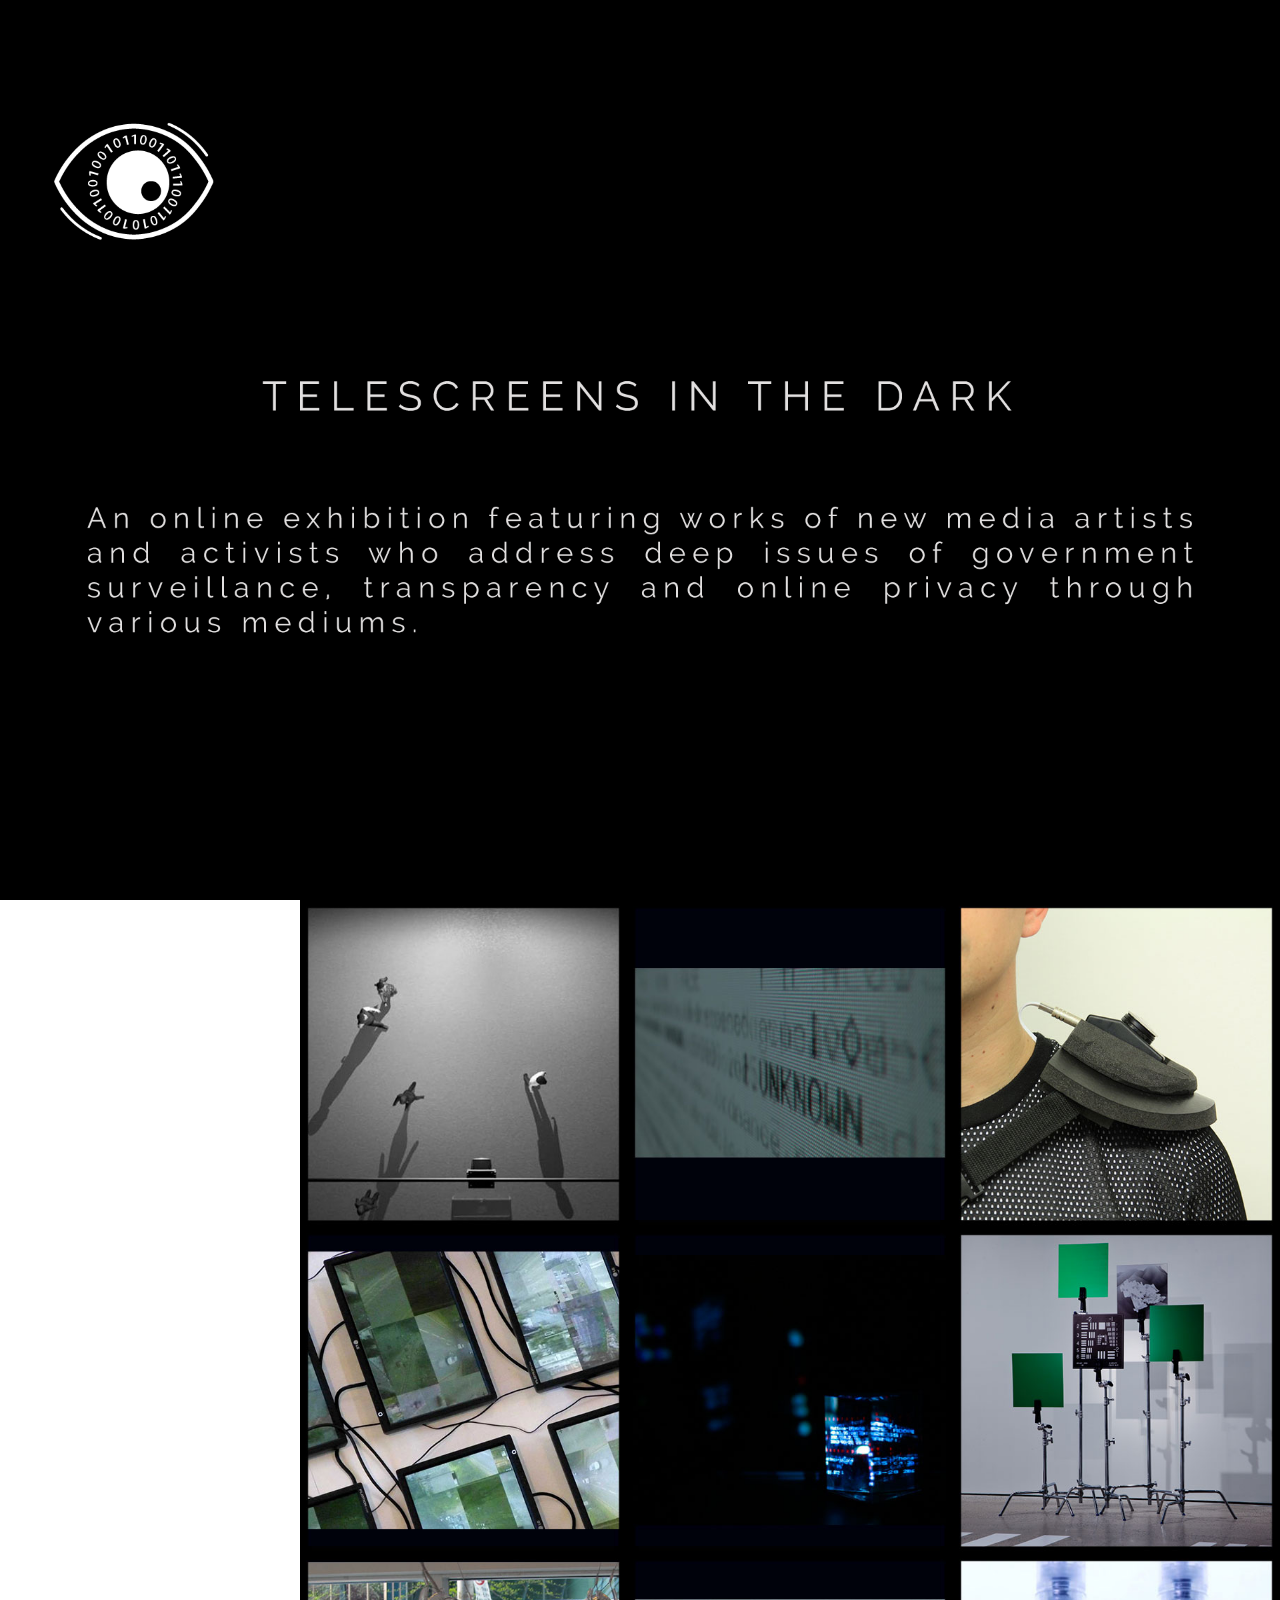
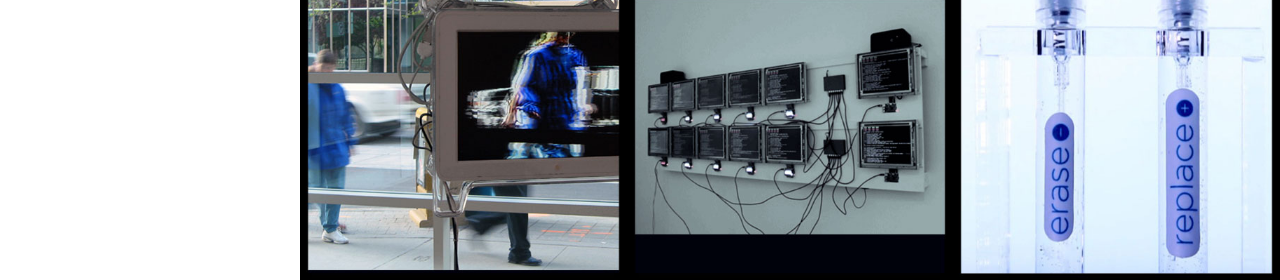
<file: index.html>
<!DOCTYPE html>
<html lang="en">
<head>
	<title>Telescreens in the dark</title>
	<meta charset="utf-8">
	
	<meta name="viewport" content="width=device-width, initial-scale=1.0, minimum-scale=1.0" />
	<link rel="stylesheet" type="text/css" href="css/reset.css">
	<link rel="stylesheet" type="text/css" href="css/main.css">
    <script type="text/javascript" src="js/jquery.js"></script>
    <script type="text/javascript" src="js/main.js"></script>
</head>
<body>

<section id="top-banner">
<img src="img/cover.png" id="banner-img">

</section>

	<header>
		<div class="logo">
			<a href="index.html"><img src="img/logo.png" title="Telescreens in the dark" alt="Telescreens in the dark"/></a>
		</div><!-- end logo -->

		<div id="menu_icon"></div>
		<nav id="main-nav">
			<ul>
				<li><a href="index.html" class ="selected" >All Works</a></li>
				<li><a href="curatorialtext.html">Curatorial Text</a></li>
				<li><a href="threatbox.html">Marie Sester</a></li>
				<li><a href="endlesswar.html">YoHa and Matthew Fuller</a></li>
				<li><a href="spaulder.html">James Bridle</a></li>
				<li><a href="stanza.html">Stanza</a></li>
				<li><a href="prism.html">Julian Oliver and Danja Vasiliev</a></li>
				<li><a href="nottobeseen.html">Hito Steyerl</a></li>
				<li><a href="sortingdaemons.html">David Rokeby</a></li>
				<li><a href="seattle.html">Dries Depoorter</a></li>
				<li><a href="invisible.html">Heather Dewey-Hagborg</a></li> 
			</ul>
		</nav><!-- end navigation menu -->

		</div>
	</header><!-- end header -->

	<section class="main clearfix">
		<div class="work">
			<a href="threatbox.html">
				<img src="img/work1.jpg" class="media" alt=""/>
				<div class="caption">
					<div class="work_title">
						<h1>Threatbox.us</h1>
					</div>
				</div>
			</a>
		</div>

		<div class="work">
			<a href="endlesswar.html">
				<img src="img/work2.jpg" class="media" alt=""/>
				<div class="caption">
					<div class="work_title">
						<h1>Endless War</h1>
					</div>
				</div>
			</a>
		</div>

		<div class="work">
			<a href="spaulder.html">
				<img src="img/work3.jpg" class="media" alt=""/>
				<div class="caption">
					<div class="work_title">
						<h1>Surveillance Spaulder</h1>
					</div>
				</div>
			</a>
		</div>

		<div class="work">
			<a href="stanza.html">
				<img src="img/work4.jpg" class="media" alt=""/>
				<div class="caption">
					<div class="work_title">
						<h1>The Agency At The End Of Civilisation</h1>
					</div>
				</div>
			</a>
		</div>

		<div class="work">
			<a href="prism.html">
				<img src="img/work5.jpg" class="media" alt=""/>
				<div class="caption">
					<div class="work_title">
						<h1>PRISM: The Beacon Frame</h1>
					</div>
				</div>
			</a>
		</div>

		<div class="work">
			<a href="nottobeseen.html">
				<img src="img/work6.jpg" class="media" alt=""/>
				<div class="caption">
					<div class="work_title">
						<h1>How Not to be Seen</h1>
					</div>
				</div>
			</a>
		</div>

		<div class="work">
			<a href="sortingdaemons.html">
				<img src="img/work7.jpg" class="media" alt=""/>
				<div class="caption">
					<div class="work_title">
						<h1>Sorting Daemons</h1>
					</div>
				</div>
			</a>
		</div>

		<div class="work">
			<a href="seattle.html">
				<img src="img/work8.jpg" class="media" alt=""/>
				<div class="caption">
					<div class="work_title">
						<h1>Seattle Crime Cams</h1>
					</div>
				</div>
			</a>
		</div>

		<div class="work">
			<a href="invisible.html">
				<img src="img/work9.jpg" class="media" alt=""/>
				<div class="caption">
					<div class="work_title">
						<h1>Invisible</h1>
					</div>
				</div>
			</a>
		</div>

		
	</section><!-- end work tiles -->
	
	
</body>
</html>
</file>
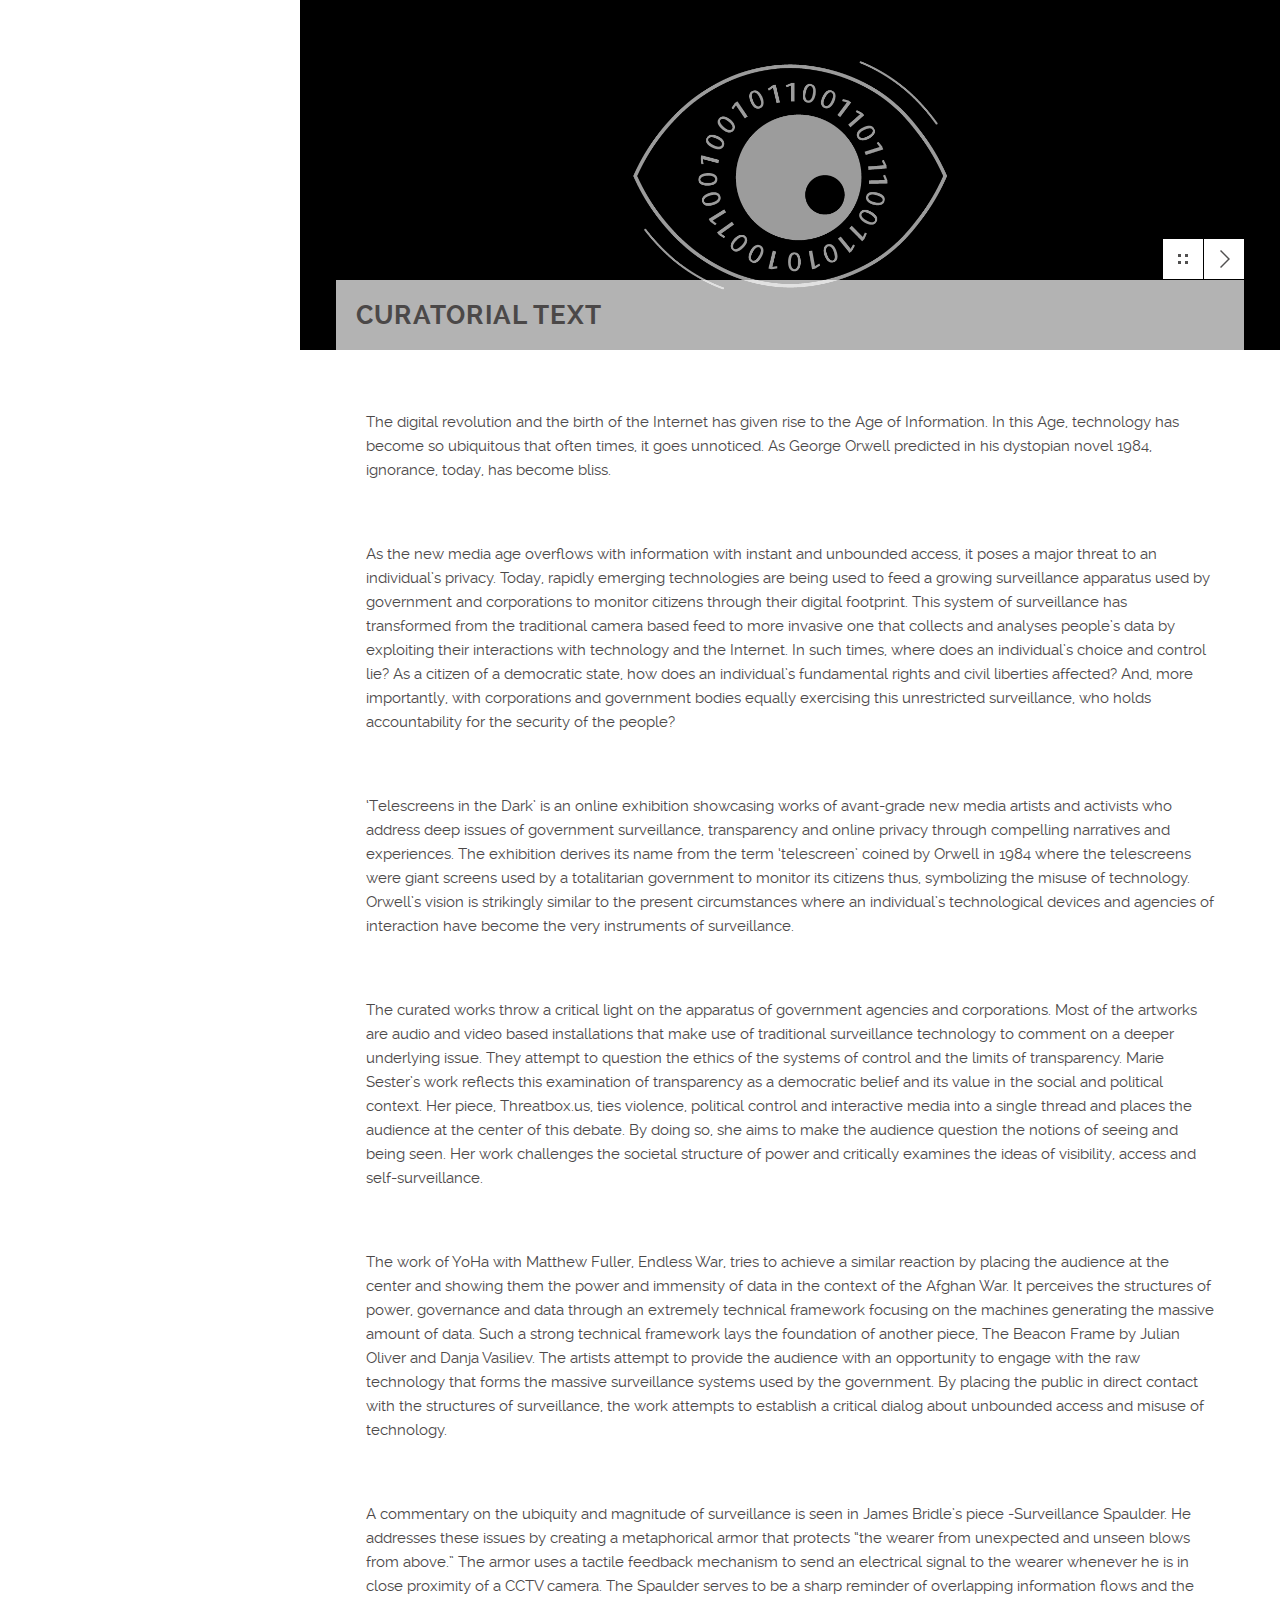
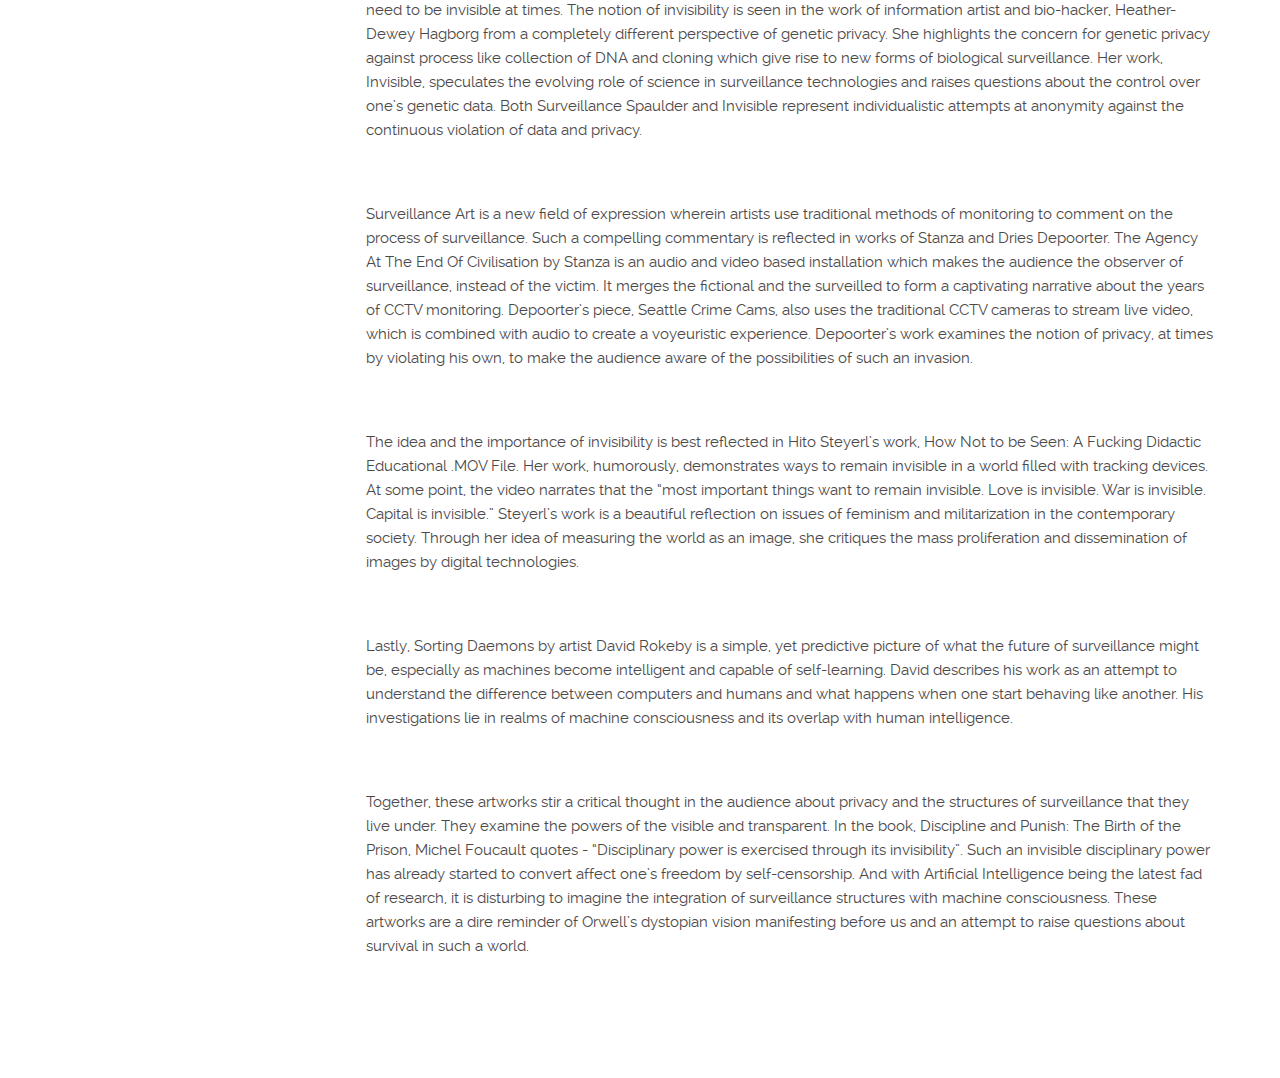
<file: curatorialtext.html>
<!DOCTYPE html>
<html lang="en">
<head>
	<title>Telescreens in the dark</title>
	<meta charset="utf-8">
	
	<meta name="viewport" content="width=device-width, initial-scale=1.0, minimum-scale=1.0" />
	<link rel="stylesheet" type="text/css" href="css/reset.css">
	<link rel="stylesheet" type="text/css" href="css/main.css">
    <script type="text/javascript" src="js/jquery.js"></script>
    <script type="text/javascript" src="js/main.js"></script>
</head>
<body>

	<div class="contentpage">
	<header>
		<div class="logo">
			<a href="index.html"><img src="img/logo.png" title="Telescreens in the dark" alt="Telescreens in the dark"/></a>
		</div><!-- end logo -->

		<div id="menu_icon"></div>
		<nav>
			<ul>
				<li><a href="index.html">All Works</a></li>
				<li><a href="curatorialtext.html" class="selected">Curatorial Text</a></li>
				<li><a href="threatbox.html">Marie Sester</a></li>
				<li><a href="endlesswar.html">YoHa and Matthew Fuller</a></li>
				<li><a href="spaulder.html">James Bridle</a></li>
				<li><a href="stanza.html">Stanza</a></li>
				<li><a href="prism.html">Julian Oliver and Danja Vasiliev</a></li>
				<li><a href="nottobeseen.html">Hito Steyerl</a></li>
				<li><a href="sortingdaemons.html">David Rokeby</a></li>
				<li><a href="seattle.html">Dries Depoorter</a></li>
				<li><a href="invisible.html">Heather Dewey-Hagborg</a></li>
			</ul>
		</nav><!-- end navigation menu -->

		</div>
	</header><!-- end header -->

	<section class="main clearfix">

		<section class="top">	
			<div class="wrapper content_header clearfix">
				<div class="work_nav">
							
					<ul class="btn clearfix">
						
						<li><a href="index.html" class="grid" data-title="Collection"></a></li>
						<li><a href="threatbox.html" class="next" data-title="Threatbox.us"></a></li>
					</ul>							
					
				</div><!-- end work_nav -->
				<h1 class="title">CURATORIAL TEXT</h1>
			</div>		
		</section><!-- end top -->
		<section class="wrapper">
			<div class="content">
				<p>The digital revolution and the birth of the Internet has given rise to the Age of Information. In this Age, technology has become so ubiquitous that often times, it goes unnoticed. As George Orwell predicted in his dystopian novel 1984, ignorance, today, has become bliss.</p>

				<p>As the new media age overflows with information with instant and unbounded access, it poses a major threat to an individual’s privacy. Today, rapidly emerging technologies are being used to feed a growing surveillance apparatus used by government and corporations to monitor citizens through their digital footprint. This system of surveillance has transformed from the traditional camera based feed to more invasive one that collects and analyses people’s data by exploiting their interactions with technology and the Internet. In such times, where does an individual’s choice and control lie? As a citizen of a democratic state, how does an individual’s fundamental rights and civil liberties affected? And, more importantly, with corporations and government bodies equally exercising this unrestricted surveillance, who holds accountability for the security of the people?</p>

				<p>‘Telescreens in the Dark’ is an online exhibition showcasing works of avant-grade new media artists and activists who address deep issues of government surveillance, transparency and online privacy through compelling narratives and experiences. The exhibition derives its name from the term ‘telescreen’ coined by Orwell in 1984 where the telescreens were giant screens used by a totalitarian government to monitor its citizens thus, symbolizing the misuse of technology. Orwell’s vision is strikingly similar to the present circumstances where an individual’s technological devices and agencies of interaction have become the very instruments of surveillance.</p>

				<p>The curated works throw a critical light on the apparatus of government agencies and corporations. Most of the artworks are audio and video based installations that make use of traditional surveillance technology to comment on a deeper underlying issue. They attempt to question the ethics of the systems of control and the limits of transparency. Marie Sester’s work reflects this examination of transparency as a democratic belief and its value in the social and political context. Her piece, Threatbox.us, ties violence, political control and interactive media into a single thread and places the audience at the center of this debate. By doing so, she aims to make the audience question the notions of seeing and being seen. Her work challenges the societal structure of power and critically examines the ideas of visibility, access and self-surveillance.</p>

				<p>The work of YoHa with Matthew Fuller, Endless War, tries to achieve a similar reaction by placing the audience at the center and showing them the power and immensity of data in the context of the Afghan War. It perceives the structures of power, governance and data through an extremely technical framework focusing on the machines generating the massive amount of data. Such a strong technical framework lays the foundation of another piece, The Beacon Frame by Julian Oliver and Danja Vasiliev. The artists attempt to provide the audience with an opportunity to engage with the raw technology that forms the massive surveillance systems used by the government. By placing the public in direct contact with the structures of surveillance, the work attempts to establish a critical dialog about unbounded access and misuse of technology.</p>

				<p>A commentary on the ubiquity and magnitude of surveillance is seen in James Bridle’s piece -Surveillance Spaulder. He addresses these issues by creating a metaphorical armor that protects “the wearer from unexpected and unseen blows from above.” The armor uses a tactile feedback mechanism to send an electrical signal to the wearer whenever he is in close proximity of a CCTV camera. The Spaulder serves to be a sharp reminder of overlapping information flows and the need to be invisible at times. The notion of invisibility is seen in the work of information artist and bio-hacker, Heather-Dewey Hagborg from a completely different perspective of genetic privacy. She highlights the concern for genetic privacy against process like collection of DNA and cloning which give rise to new forms of biological surveillance. Her work, Invisible, speculates the evolving role of science in surveillance technologies and raises questions about the control over one’s genetic data. Both Surveillance Spaulder and Invisible represent individualistic attempts at anonymity against the continuous violation of data and privacy.</p>

				<p>Surveillance Art is a new field of expression wherein artists use traditional methods of monitoring to comment on the process of surveillance. Such a compelling commentary is  reflected in works of Stanza and Dries Depoorter. The Agency At The End Of Civilisation by Stanza is an audio and video based installation which makes the audience the observer of surveillance, instead of the victim. It merges the fictional and the surveilled to form a captivating narrative about the years of CCTV monitoring. Depoorter’s piece, Seattle Crime Cams, also uses the traditional CCTV cameras to stream live video, which is combined with audio to create a voyeuristic experience. Depoorter’s work examines the notion of privacy, at times by violating his own, to make the audience aware of the possibilities of such an invasion.</p>

				<p>The idea and the importance of invisibility is best reflected in Hito Steyerl’s work, How Not to be Seen: A Fucking Didactic Educational .MOV File. Her work, humorously, demonstrates ways to remain invisible in a world filled with tracking devices. At some point, the video narrates that the “most important things want to remain invisible. Love is invisible. War is invisible. Capital is invisible.” Steyerl’s work is a beautiful reflection on issues of feminism and militarization in the contemporary society. Through her idea of measuring the world as an image, she critiques the mass proliferation and dissemination of images by digital technologies.</p>

				<p>Lastly, Sorting Daemons by artist David Rokeby is a simple, yet predictive picture of what the future of surveillance might be, especially as machines become intelligent and capable of self-learning. David describes his work as an attempt to understand the difference between computers and humans and what happens when one start behaving like another. His investigations lie in realms of machine consciousness and its overlap with human intelligence.</p>

				<p>Together, these artworks stir a critical thought in the audience about privacy and the structures of surveillance that they live under. They examine the powers of the visible and transparent. In the book, Discipline and Punish: The Birth of the Prison, Michel Foucault quotes - “Disciplinary power is exercised through its invisibility”. Such an invisible disciplinary power has already started to convert affect one’s freedom by self-censorship. And with Artificial Intelligence being the latest fad of research, it is disturbing to imagine the integration of surveillance structures with machine consciousness. These artworks are a dire reminder of Orwell’s dystopian vision manifesting before us and an attempt to raise questions about survival in such a world.</p>
			</div><!-- end content -->
		</section>
	</section><!-- end main -->
	
</body>
</html>
</file>
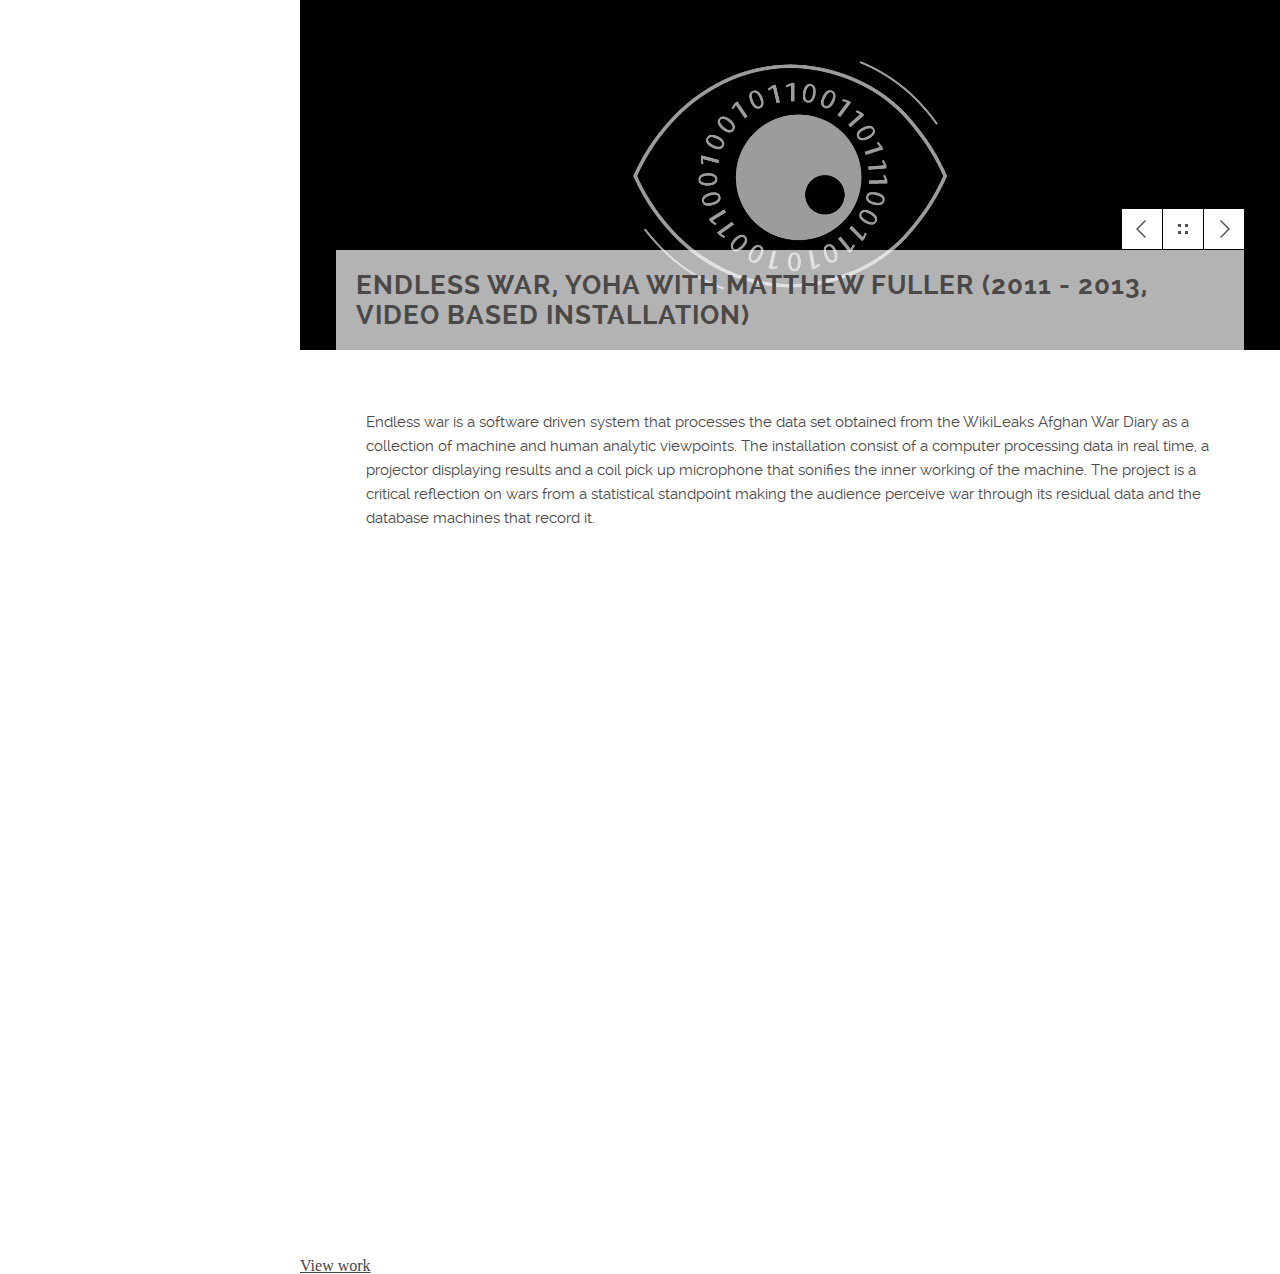
<file: endlesswar.html>
<!DOCTYPE html>
<html lang="en">
<head>
	<title>Telescreens in the dark</title>
	<meta charset="utf-8">
	
	<meta name="viewport" content="width=device-width, initial-scale=1.0, minimum-scale=1.0" />
	<link rel="stylesheet" type="text/css" href="css/reset.css">
	<link rel="stylesheet" type="text/css" href="css/main.css">
    <script type="text/javascript" src="js/jquery.js"></script>
    <script type="text/javascript" src="js/main.js"></script>
</head>
<body>

	<div class="contentpage">
	<header>
		<div class="logo">
			<a href="index.html"><img src="img/logo.png" title="Telescreens in the dark" alt="Telescreens in the dark"/></a>
		</div><!-- end logo -->

		<div id="menu_icon"></div>
		<nav>
			<ul>
				<li><a href="index.html">All Works</a></li>
				<li><a href="curatorialtext.html">Curatorial Text</a></li>
				<li><a href="threatbox.html">Marie Sester</a></li>
				<li><a href="endlesswar.html" class="selected">YoHa and Matthew Fuller</a></li>
				<li><a href="spaulder.html">James Bridle</a></li>
				<li><a href="stanza.html">Stanza</a></li>
				<li><a href="prism.html">Julian Oliver and Danja Vasiliev</a></li>
				<li><a href="nottobeseen.html">Hito Steyerl</a></li>
				<li><a href="sortingdaemons.html">David Rokeby</a></li>
				<li><a href="seattle.html">Dries Depoorter</a></li>
				<li><a href="invisible.html">Heather Dewey-Hagborg</a></li>
			</ul>
		</nav><!-- end navigation menu -->

		</div>
	</header><!-- end header -->

	<section class="main clearfix">

		<section class="top">	
			<div class="wrapper content_header clearfix">
				<div class="work_nav">
							
					<ul class="btn clearfix">
						<li><a href="threatbox.html" class="previous" data-title="Threatbox.us"></a></li>
						<li><a href="index.html" class="grid" data-title="Collection"></a></li>
						<li><a href="spaulder.html" class="next" data-title="Surveillance <br> Spaulder"></a></li>
					</ul>							
					
				</div><!-- end work_nav -->
				<h1 class="title">ENDLESS WAR, YOHA WITH MATTHEW FULLER (2011 - 2013, video based installation)</h1>
			</div>		
		</section><!-- end top -->

		<section class="wrapper">
			<div class="content">
				<p>Endless war is a software driven system that processes the data set obtained from the WikiLeaks Afghan War Diary as a collection of machine and human analytic viewpoints. The installation consist of a computer processing data in real time, a projector displaying results and a coil pick up microphone that sonifies the inner working of the machine. The project is a critical reflection on wars from a statistical standpoint making the audience perceive war through its residual data and the database machines that record it.</p>
			</div><!-- end content -->
		</section>
		
		<div class="videoWrapper">
			<iframe src="https://player.vimeo.com/video/61424524" width="640" height="360" frameborder="0" webkitallowfullscreen mozallowfullscreen allowfullscreen></iframe>
		</div>

		<br>
		<br>
		<a href="http://yoha.co.uk/node/761">View work</a>

	</section><!-- end main -->
	
</body>
</html>
</file>
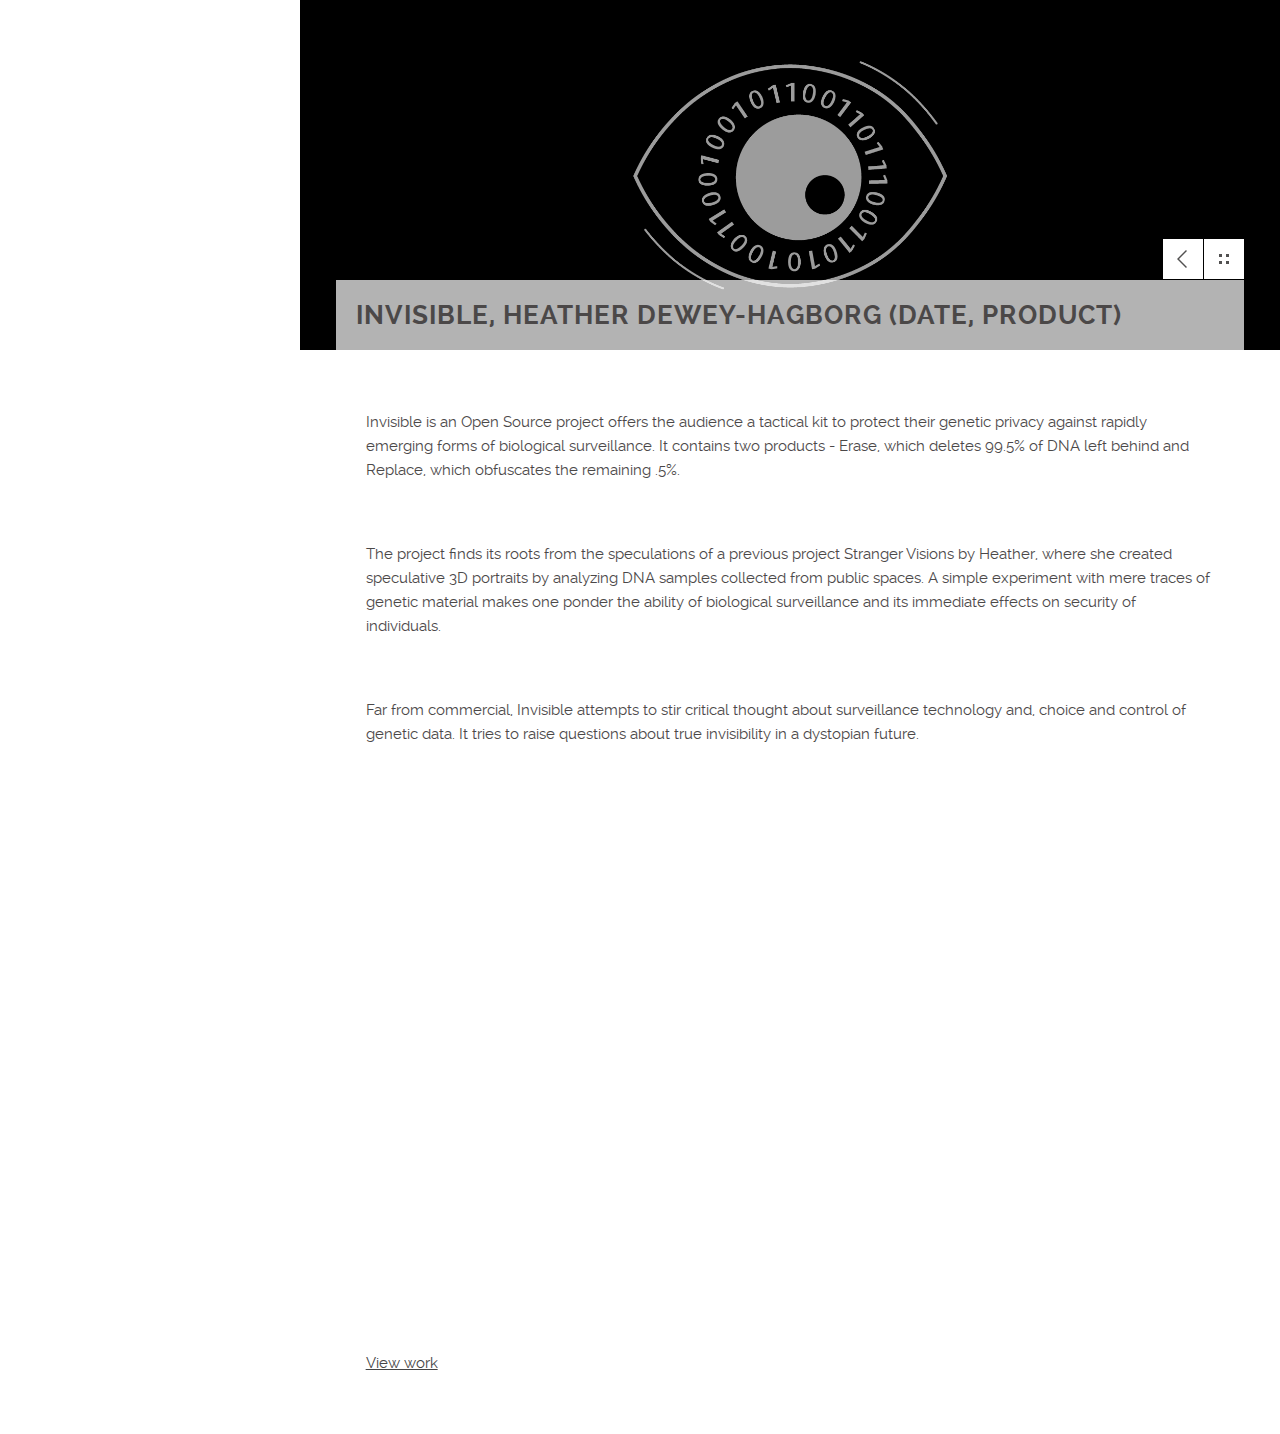
<file: invisible.html>
<!DOCTYPE html>
<html lang="en">
<head>
	<title>Telescreens in the dark</title>
	<meta charset="utf-8">
	
	<meta name="viewport" content="width=device-width, initial-scale=1.0, minimum-scale=1.0" />
	<link rel="stylesheet" type="text/css" href="css/reset.css">
	<link rel="stylesheet" type="text/css" href="css/main.css">
    <script type="text/javascript" src="js/jquery.js"></script>
    <script type="text/javascript" src="js/main.js"></script>
</head>
<body>

	<div class="contentpage">
	<header>
		<div class="logo">
			<a href="index.html"><img src="img/logo.png" title="Telescreens in the dark" alt="Telescreens in the dark"/></a>
		</div><!-- end logo -->

		<div id="menu_icon"></div>
		<nav>
			<ul>
				<li><a href="index.html">All Works</a></li>
				<li><a href="curatorialtext.html">Curatorial Text</a></li>
				<li><a href="threatbox.html">Marie Sester</a></li>
				<li><a href="endlesswar.html" >YoHa and Matthew Fuller</a></li>
				<li><a href="spaulder.html">James Bridle</a></li>
				<li><a href="stanza.html">Stanza</a></li>
				<li><a href="prism.html">Julian Oliver and Danja Vasiliev</a></li>
				<li><a href="nottobeseen.html">Hito Steyerl</a></li>
				<li><a href="sortingdaemons.html">David Rokeby</a></li>
				<li><a href="seattle.html">Dries Depoorter</a></li>
				<li><a href="invisible.html" class="selected">Heather Dewey-Hagborg</a></li>
			</ul>
		</nav><!-- end navigation menu -->

		</div>
	</header><!-- end header -->

	<section class="main clearfix">

		<section class="top">	
			<div class="wrapper content_header clearfix">
				<div class="work_nav">
							
					<ul class="btn clearfix">
						<li><a href="seattle.html" class="previous" data-title="Seattle Crime Cams"></a></li>
						<li><a href="index.html" class="grid" data-title="Collection"></a></li>
						
					</ul>							
					
				</div><!-- end work_nav -->
				<h1 class="title">INVISIBLE, HEATHER DEWEY-HAGBORG (date, product)</h1>
			</div>		
		</section><!-- end top -->

		<section class="wrapper">
			<div class="content">

				<p>Invisible is an Open Source project offers the audience a tactical kit to protect their genetic privacy against rapidly emerging forms of biological surveillance. It contains two products - Erase, which deletes 99.5% of DNA left behind and Replace, which obfuscates the remaining .5%.</p>


				<p>The project finds its roots from the speculations of a previous project Stranger Visions by Heather, where she created speculative 3D portraits by analyzing DNA samples collected from public spaces. A simple experiment with mere traces of genetic material makes one ponder the ability of biological surveillance and its immediate effects on security of individuals.</p>

				<p>Far from commercial, Invisible attempts to stir critical thought about surveillance technology and, choice and control of genetic data. It tries to raise questions about true invisibility in a dystopian future.</p>

				<div class ="videoWrapper">
					<iframe  src="https://player.vimeo.com/video/93541961" width="640" height="360" frameborder="0" webkitallowfullscreen mozallowfullscreen allowfullscreen></iframe>
				</div>

				<br>
				<br>
				<a href="http://biogenfutur.es/">View work</a>
				
			</div><!-- end content -->
		</section>
	</section><!-- end main -->
	
</body>
</html>
</file>
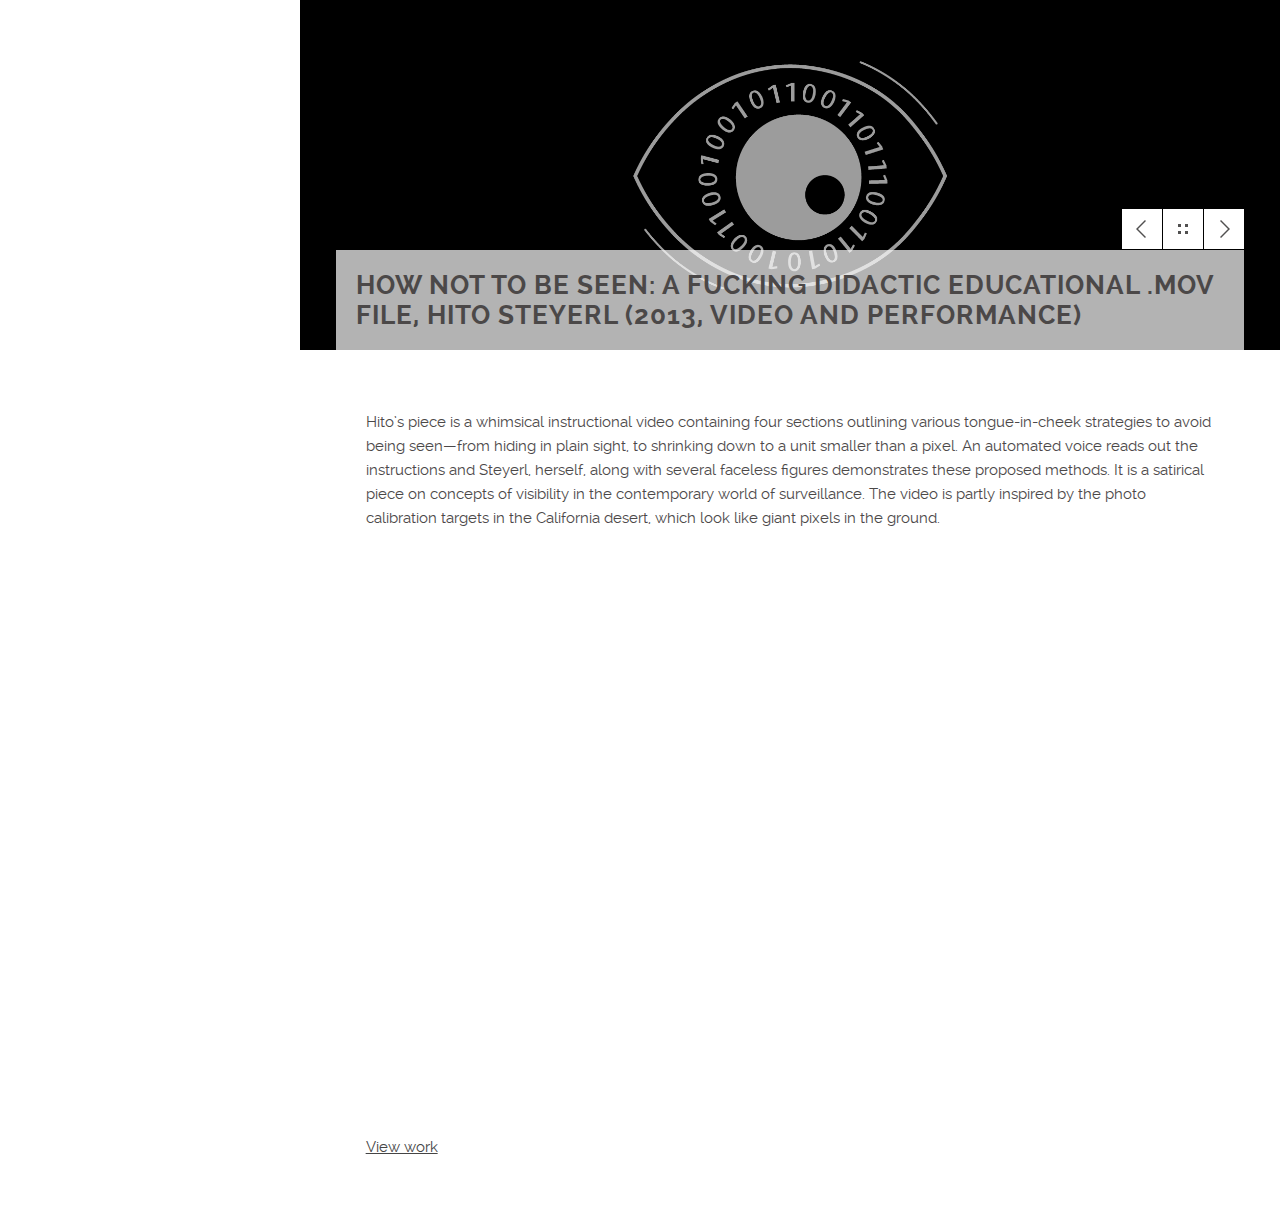
<file: nottobeseen.html>
<!DOCTYPE html>
<html lang="en">
<head>
	<title>Telescreens in the dark</title>
	<meta charset="utf-8">
	
	<meta name="viewport" content="width=device-width, initial-scale=1.0, minimum-scale=1.0" />
	<link rel="stylesheet" type="text/css" href="css/reset.css">
	<link rel="stylesheet" type="text/css" href="css/main.css">
    <script type="text/javascript" src="js/jquery.js"></script>
    <script type="text/javascript" src="js/main.js"></script>
</head>
<body>

	<div class="contentpage">
	<header>
		<div class="logo">
			<a href="index.html"><img src="img/logo.png" title="Telescreens in the dark" alt="Telescreens in the dark"/></a>
		</div><!-- end logo -->

		<div id="menu_icon"></div>
		<nav>
			<ul>
				<li><a href="index.html">All Works</a></li>
				<li><a href="curatorialtext.html">Curatorial Text</a></li>
				<li><a href="threatbox.html">Marie Sester</a></li>
				<li><a href="endlesswar.html" >YoHa and Matthew Fuller</a></li>
				<li><a href="spaulder.html">James Bridle</a></li>
				<li><a href="stanza.html">Stanza</a></li>
				<li><a href="prism.html">Julian Oliver and Danja Vasiliev</a></li>
				<li><a href="nottobeseen.html" class="selected">Hito Steyerl</a></li>
				<li><a href="sortingdaemons.html">David Rokeby</a></li>
				<li><a href="seattle.html">Dries Depoorter</a></li>
				<li><a href="invisible.html">Heather Dewey-Hagborg</a></li>
			</ul>
		</nav><!-- end navigation menu -->

		</div>
	</header><!-- end header -->

	<section class="main clearfix">

		<section class="top">	
			<div class="wrapper content_header clearfix">
				<div class="work_nav">
							
					<ul class="btn clearfix">
						<li><a href="prism.html" class="previous" data-title="PRISM: The Beacon Frame"></a></li>
						<li><a href="index.html" class="grid" data-title="Collection"></a></li>
						<li><a href="sortingdaemons.html" class="next" data-title="Sorting <br> Daemon"></a></li>
					</ul>							
					
				</div><!-- end work_nav -->
				<h1 class="title">HOW NOT TO BE SEEN: A FUCKING DIDACTIC EDUCATIONAL .MOV FILE, HITO STEYERL (2013, video and performance)</h1>
			</div>		
		</section><!-- end top -->

		<section class="wrapper">
			<div class="content">

				<p>Hito’s piece is a whimsical instructional video containing four sections outlining various tongue-in-cheek strategies to avoid being seen—from hiding in plain sight, to shrinking down to a unit smaller than a pixel. An automated voice reads out the instructions and Steyerl, herself, along with several faceless figures demonstrates these proposed methods. It is a satirical piece on concepts of visibility in the contemporary world of surveillance. The video is partly inspired by the photo calibration targets in the California desert, which look like giant pixels in the ground.</p>

				<div class ="videoWrapper">
					<iframe src="https://player.vimeo.com/video/125475136" width="640" height="360" frameborder="0" webkitallowfullscreen mozallowfullscreen allowfullscreen></iframe>
				</div>

				<br>
				<br>
				<a href="http://www.contemporaryartdaily.com/2014/08/hito-steyerl-at-andrew-kreps/">View work</a>
				
			</div><!-- end content -->
		</section>
	</section><!-- end main -->
	
</body>
</html>
</file>
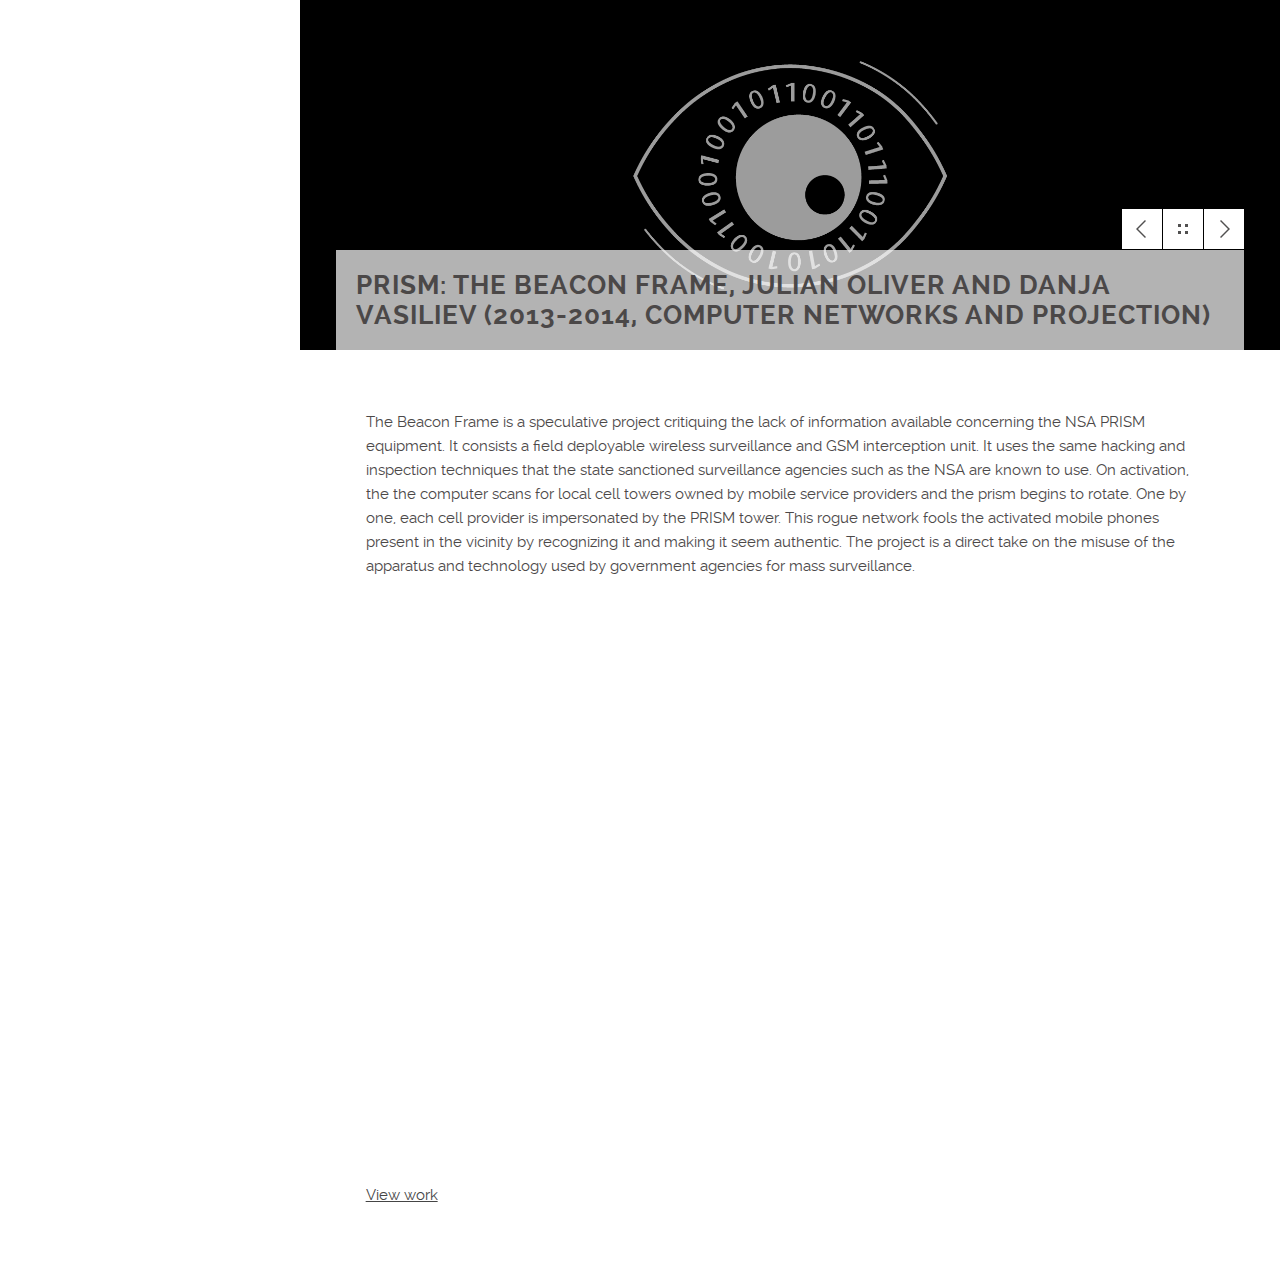
<file: prism.html>
<!DOCTYPE html>
<html lang="en">
<head>
	<title>Telescreens in the dark</title>
	<meta charset="utf-8">
	
	<meta name="viewport" content="width=device-width, initial-scale=1.0, minimum-scale=1.0" />
	<link rel="stylesheet" type="text/css" href="css/reset.css">
	<link rel="stylesheet" type="text/css" href="css/main.css">
    <script type="text/javascript" src="js/jquery.js"></script>
    <script type="text/javascript" src="js/main.js"></script>
</head>
<body>

	<div class="contentpage">
	<header>
		<div class="logo">
			<a href="index.html"><img src="img/logo.png" title="Telescreens in the dark" alt="Telescreens in the dark"/></a>
		</div><!-- end logo -->

		<div id="menu_icon"></div>
		<nav>
			<ul>
				<li><a href="index.html">All Works</a></li>
				<li><a href="curatorialtext.html">Curatorial Text</a></li>
				<li><a href="threatbox.html">Marie Sester</a></li>
				<li><a href="endlesswar.html" >YoHa and Matthew Fuller</a></li>
				<li><a href="spaulder.html">James Bridle</a></li>
				<li><a href="stanza.html">Stanza</a></li>
				<li><a href="prism.html" class="selected">Julian Oliver and Danja Vasiliev</a></li>
				<li><a href="nottobeseen.html">Hito Steyerl</a></li>
				<li><a href="sortingdaemons.html">David Rokeby</a></li>
				<li><a href="seattle.html">Dries Depoorter</a></li>
				<li><a href="invisible.html">Heather Dewey-Hagborg</a></li>
			</ul>
		</nav><!-- end navigation menu -->

		</div>
	</header><!-- end header -->

	<section class="main clearfix">

		<section class="top">	
			<div class="wrapper content_header clearfix">
				<div class="work_nav">
							
					<ul class="btn clearfix">
						<li><a href="stanza.html" class="previous" data-title="The Agency At The End Of Civilisation"></a></li>
						<li><a href="index.html" class="grid" data-title="Collection"></a></li>
						<li><a href="nottobeseen.html" class="next" data-title="How Not To <br> Be Seen"></a></li>
					</ul>							
					
				</div><!-- end work_nav -->
				<h1 class="title">PRISM: THE BEACON FRAME, JULIAN OLIVER AND DANJA VASILIEV (2013-2014, computer networks and projection)</h1>
			</div>		
		</section><!-- end top -->
		<section class="wrapper">
			<div class="content">

				<p>The Beacon Frame is a speculative project critiquing the lack of information available concerning the NSA PRISM equipment. It consists a field deployable wireless surveillance and GSM interception unit. It uses the same hacking and inspection techniques that the state sanctioned surveillance agencies such as the NSA are known to use. On activation, the the computer scans for local cell towers owned by mobile service providers and the prism begins to rotate. One by one, each cell provider is impersonated by the PRISM tower. This rogue network fools the activated mobile phones present in the vicinity by recognizing it and making it seem authentic. The project is a direct take on the misuse of the apparatus and technology used by government agencies for mass surveillance.</p>

				<div class = "videoWrapper">
					<iframe src="https://player.vimeo.com/video/79578734" width="640" height="360" frameborder="0" webkitallowfullscreen mozallowfullscreen allowfullscreen></iframe>
				</div>

				<br>
				<br>
				<a href="https://julianoliver.com/output/the-beacon-frame">View work</a>
				
			</div><!-- end content -->
		</section>
	</section><!-- end main -->
	
</body>
</html>
</file>
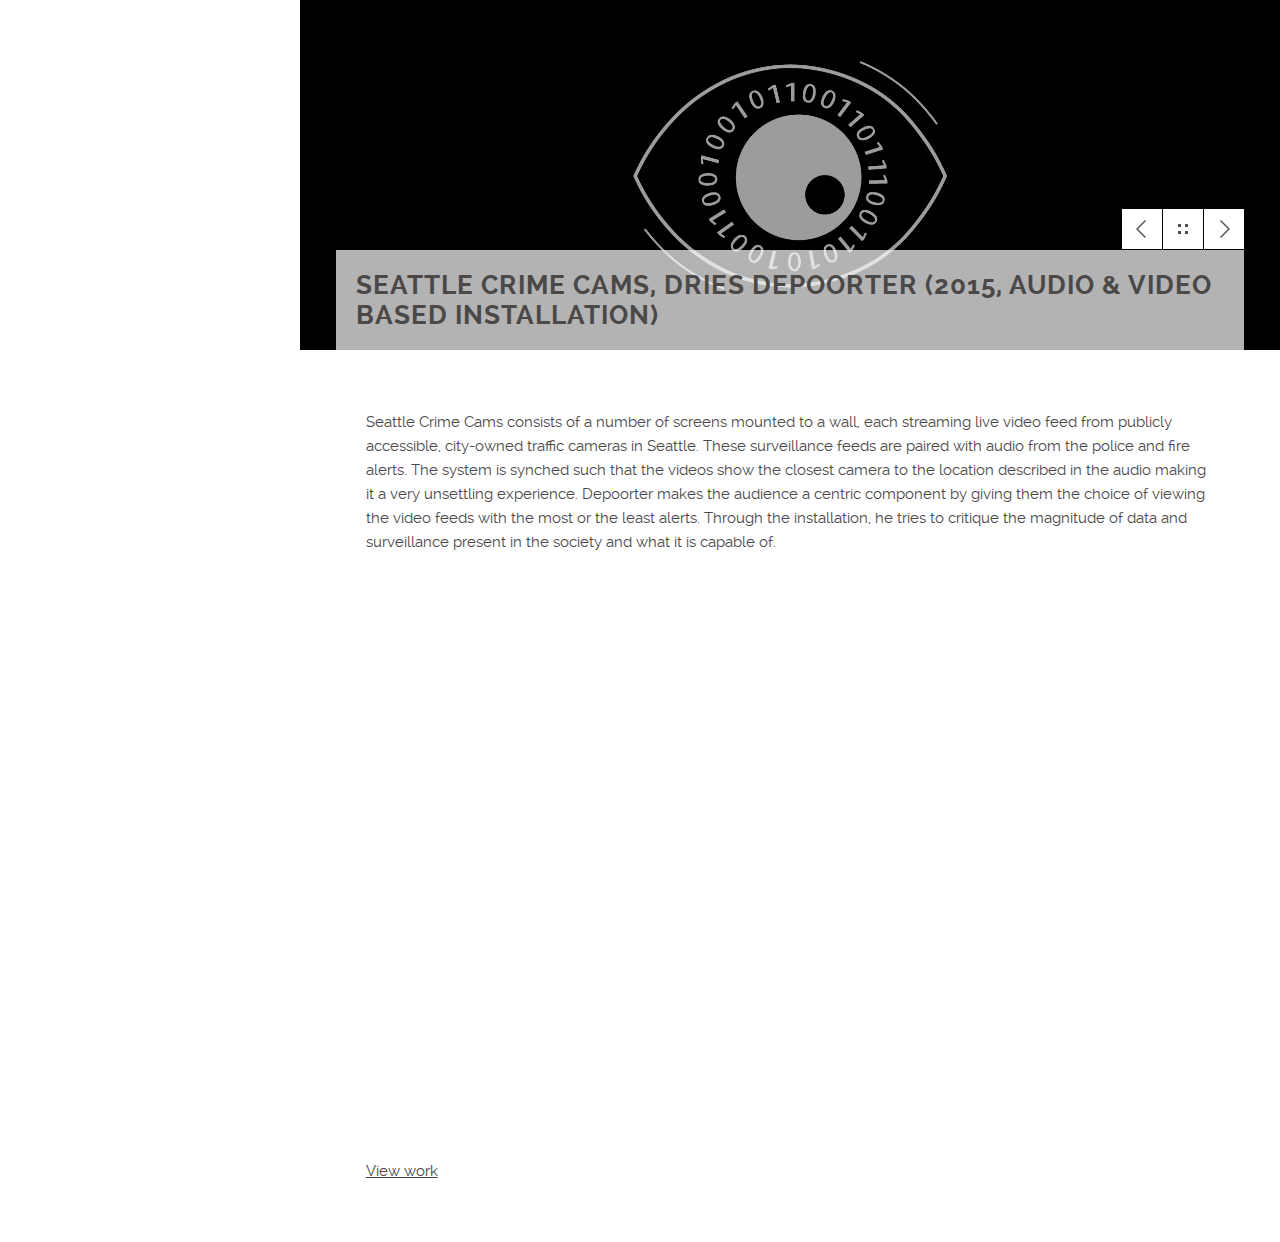
<file: seattle.html>
<!DOCTYPE html>
<html lang="en">
<head>
	<title>Telescreens in the dark</title>
	<meta charset="utf-8">
	
	<meta name="viewport" content="width=device-width, initial-scale=1.0, minimum-scale=1.0" />
	<link rel="stylesheet" type="text/css" href="css/reset.css">
	<link rel="stylesheet" type="text/css" href="css/main.css">
    <script type="text/javascript" src="js/jquery.js"></script>
    <script type="text/javascript" src="js/main.js"></script>
</head>
<body>

	<div class="contentpage">
	<header>
		<div class="logo">
			<a href="index.html"><img src="img/logo.png" title="Telescreens in the dark" alt="Telescreens in the dark"/></a>
		</div><!-- end logo -->

		<div id="menu_icon"></div>
		<nav>
			<ul>
				<li><a href="index.html">All Works</a></li>
				<li><a href="curatorialtext.html">Curatorial Text</a></li>
				<li><a href="threatbox.html">Marie Sester</a></li>
				<li><a href="endlesswar.html" >YoHa and Matthew Fuller</a></li>
				<li><a href="spaulder.html">James Bridle</a></li>
				<li><a href="stanza.html">Stanza</a></li>
				<li><a href="prism.html">Julian Oliver and Danja Vasiliev</a></li>
				<li><a href="nottobeseen.html">Hito Steyerl</a></li>
				<li><a href="sortingdaemons.html">David Rokeby</a></li>
				<li><a href="seattle.html" class="selected">Dries Depoorter</a></li>
				<li><a href="invisible.html">Heather Dewey-Hagborg</a></li>
			</ul>
		</nav><!-- end navigation menu -->

		</div>
	</header><!-- end header -->

	<section class="main clearfix">

		<section class="top">	
			<div class="wrapper content_header clearfix">
				<div class="work_nav">
							
					<ul class="btn clearfix">
						<li><a href="sortingdaemons.html" class="previous" data-title="Sorting Daemon"></a></li>
						<li><a href="index.html" class="grid" data-title="Collection"></a></li>
						<li><a href="invisible.html" class="next" data-title="Invisible"></a></li>
					</ul>							
					
				</div><!-- end work_nav -->
				<h1 class="title">SEATTLE CRIME CAMS, DRIES DEPOORTER (2015, audio & video based installation)</h1>
			</div>		
		</section><!-- end top -->

		<section class="wrapper">
			<div class="content">

				<p>Seattle Crime Cams consists of a number of screens mounted to a wall, each streaming live video feed from publicly accessible, city-owned traffic cameras in Seattle. These surveillance feeds are paired with audio from the police and fire alerts. The system is synched such that the videos show the closest camera to the location described in the audio making it a very unsettling experience. Depoorter makes the audience a centric component by giving them the choice of viewing the video feeds with the most or the least alerts. Through the installation, he tries to critique the magnitude of data and surveillance present in the society and what it is capable of. </p>

				<div class = "videoWrapper">
					<iframe src="https://player.vimeo.com/video/158497068" width="640" height="360" frameborder="0" webkitallowfullscreen mozallowfullscreen allowfullscreen></iframe>
				</div>

				<br>
				<br>
				<a href="http://driesdepoorter.be/seattlecrimecams/">View work</a>
				
			</div><!-- end content -->
		</section>
	</section><!-- end main -->
	
</body>
</html>
</file>
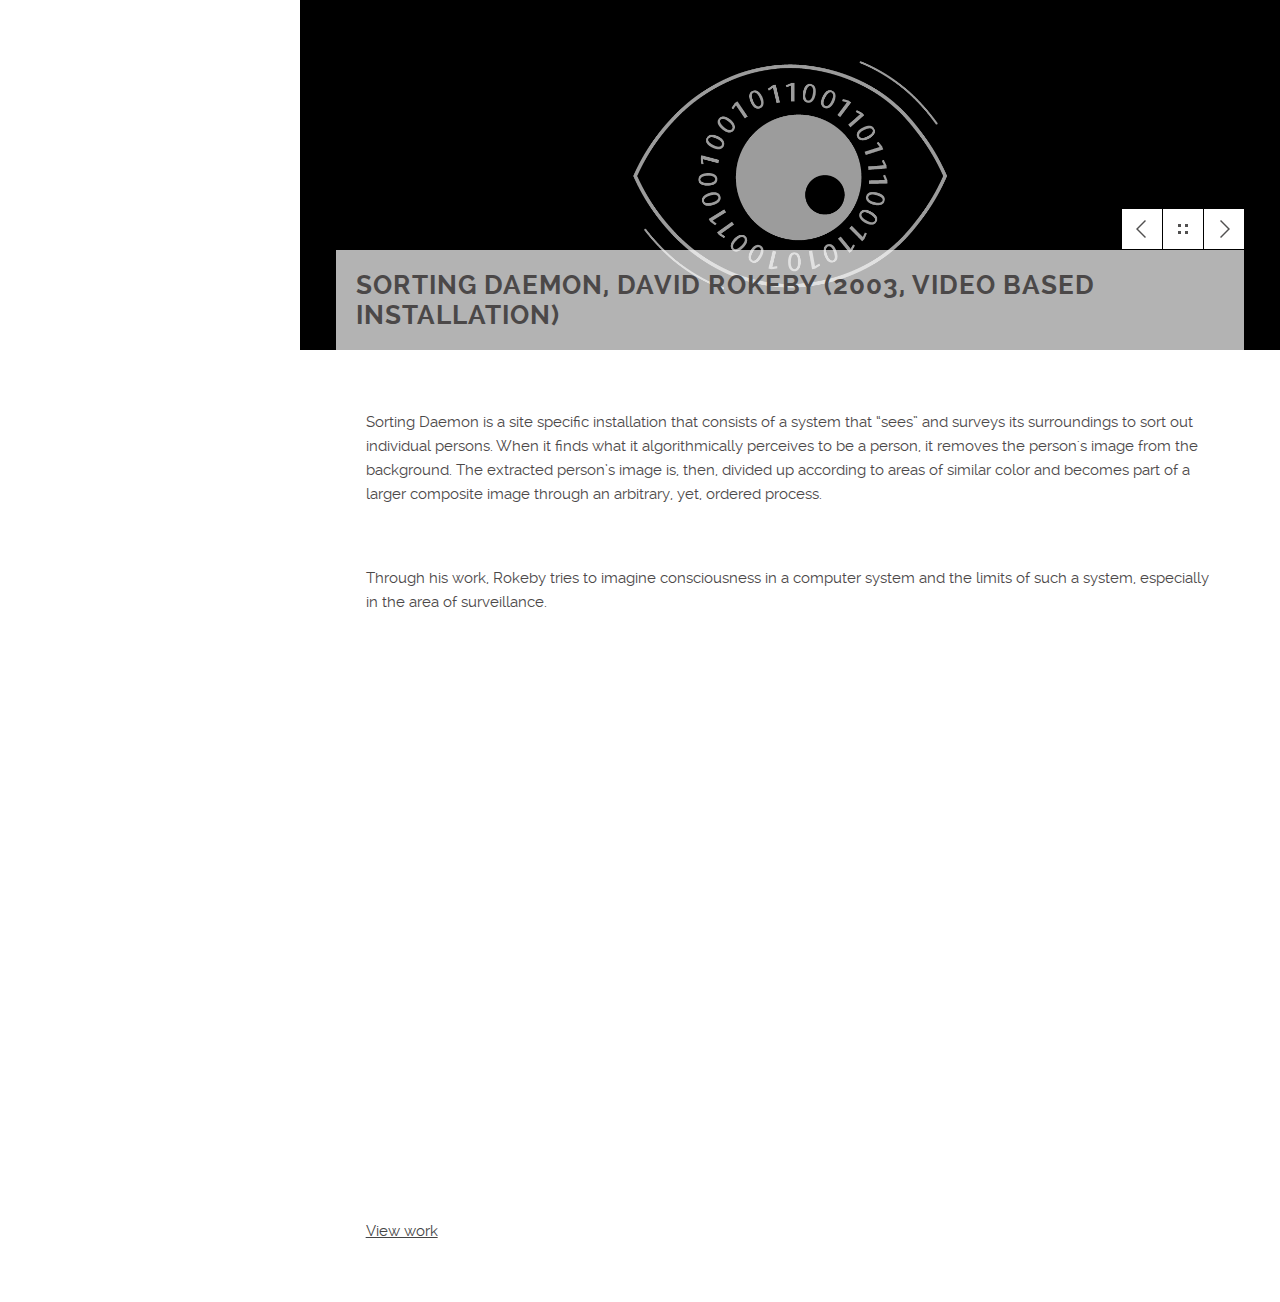
<file: sortingdaemons.html>
<!DOCTYPE html>
<html lang="en">
<head>
	<title>Telescreens in the dark</title>
	<meta charset="utf-8">
	
	<meta name="viewport" content="width=device-width, initial-scale=1.0, minimum-scale=1.0" />
	<link rel="stylesheet" type="text/css" href="css/reset.css">
	<link rel="stylesheet" type="text/css" href="css/main.css">
    <script type="text/javascript" src="js/jquery.js"></script>
    <script type="text/javascript" src="js/main.js"></script>
</head>
<body>

	<div class="contentpage">
	<header>
		<div class="logo">
			<a href="index.html"><img src="img/logo.png" title="Telescreens in the dark" alt="Telescreens in the dark"/></a>
		</div><!-- end logo -->

		<div id="menu_icon"></div>
		<nav>
			<ul>
				<li><a href="index.html">All Works</a></li>
				<li><a href="curatorialtext.html">Curatorial Text</a></li>
				<li><a href="threatbox.html">Marie Sester</a></li>
				<li><a href="endlesswar.html" >YoHa and Matthew Fuller</a></li>
				<li><a href="spaulder.html">James Bridle</a></li>
				<li><a href="stanza.html">Stanza</a></li>
				<li><a href="prism.html">Julian Oliver and Danja Vasiliev</a></li>
				<li><a href="nottobeseen.html">Hito Steyerl</a></li>
				<li><a href="sortingdaemons.html" class="selected">David Rokeby</a></li>
				<li><a href="seattle.html">Dries Depoorter</a></li>
				<li><a href="invisible.html">Heather Dewey-Hagborg</a></li>
			</ul>
		</nav><!-- end navigation menu -->

		</div>
	</header><!-- end header -->

	<section class="main clearfix">

		<section class="top">	
			<div class="wrapper content_header clearfix">
				<div class="work_nav">
							
					<ul class="btn clearfix">
						<li><a href="nottobeseen.html" class="previous" data-title="How Not To Be Seen"></a></li>
						<li><a href="index.html" class="grid" data-title="Collection"></a></li>
						<li><a href="seattle.html" class="next" data-title="Seattle Crime <br> Cams"></a></li>
					</ul>							
					
				</div><!-- end work_nav -->
				<h1 class="title">SORTING DAEMON, DAVID ROKEBY (2003, video based installation)</h1>
			</div>		
		</section><!-- end top -->

		<section class="wrapper">
			<div class="content">
				<p>Sorting Daemon is a site specific installation that consists of a system that “sees” and surveys its surroundings to sort out individual persons. When it finds what it algorithmically perceives to be a person, it removes the person's image from the background. The extracted person’s image is, then, divided up according to areas of similar color and becomes part of a larger composite image through an arbitrary, yet, ordered process.</p>


				<p>Through his work, Rokeby tries to imagine consciousness in a computer system and the limits of such a system, especially in the area of surveillance. </p>

				<div class = "videoWrapper">
					<iframe src="https://player.vimeo.com/video/6013335" width="640" height="480" frameborder="0" webkitallowfullscreen mozallowfullscreen allowfullscreen></iframe>
				</div>

				<br>
				<br>
				<a href="http://www.davidrokeby.com/sorting.html">View work</a>


				
			</div><!-- end content -->
		</section>
	</section><!-- end main -->
	
</body>
</html>
</file>
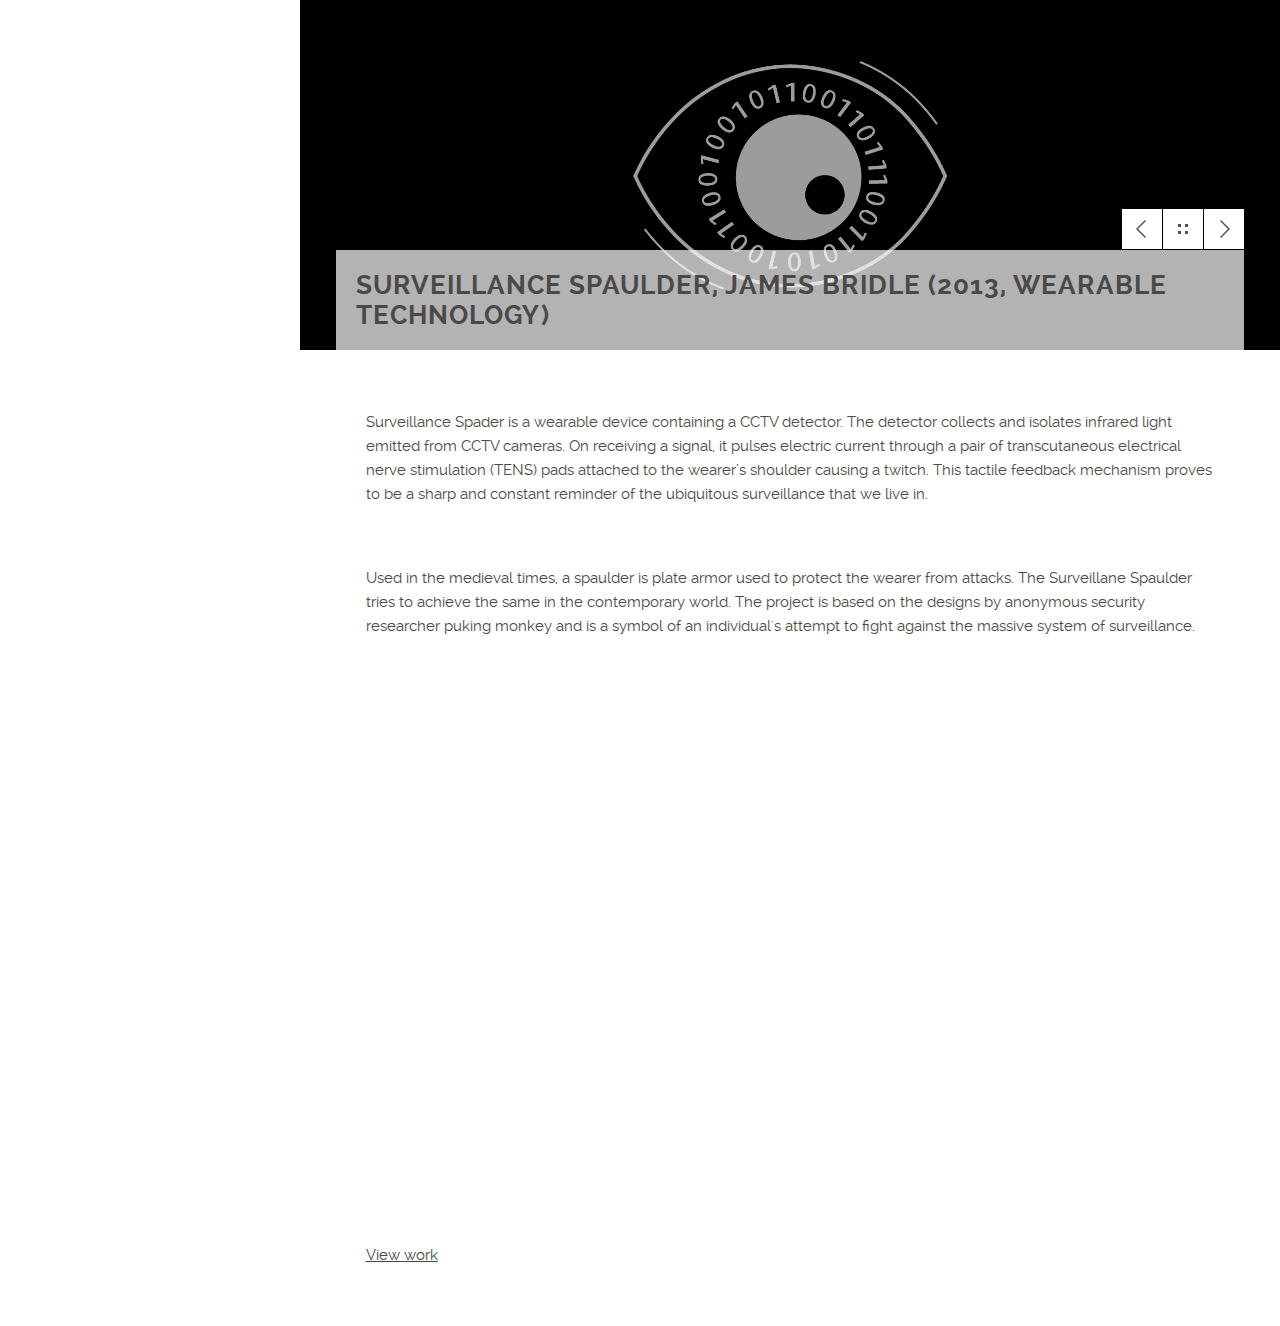
<file: spaulder.html>
<!DOCTYPE html>
<html lang="en">
<head>
	<title>Telescreens in the dark</title>
	<meta charset="utf-8">
	
	<meta name="viewport" content="width=device-width, initial-scale=1.0, minimum-scale=1.0" />
	<link rel="stylesheet" type="text/css" href="css/reset.css">
	<link rel="stylesheet" type="text/css" href="css/main.css">
    <script type="text/javascript" src="js/jquery.js"></script>
    <script type="text/javascript" src="js/main.js"></script>
</head>
<body>

	<div class="contentpage">
	<header>
		<div class="logo">
			<a href="index.html"><img src="img/logo.png" title="Telescreens in the dark" alt="Telescreens in the dark"/></a>
		</div><!-- end logo -->

		<div id="menu_icon"></div>
		<nav>
			<ul>
				<li><a href="index.html">All Works</a></li>
				<li><a href="curatorialtext.html">Curatorial Text</a></li>
				<li><a href="threatbox.html">Marie Sester</a></li>
				<li><a href="endlesswar.html" >YoHa and Matthew Fuller</a></li>
				<li><a href="spaulder.html" class="selected">James Bridle</a></li>
				<li><a href="stanza.html">Stanza</a></li>
				<li><a href="prism.html">Julian Oliver and Danja Vasiliev</a></li>
				<li><a href="nottobeseen.html">Hito Steyerl</a></li>
				<li><a href="sortingdaemons.html">David Rokeby</a></li>
				<li><a href="seattle.html">Dries Depoorter</a></li>
				<li><a href="invisible.html">Heather Dewey-Hagborg</a></li>
			</ul>
		</nav><!-- end navigation menu -->

		</div>
	</header><!-- end header -->

	<section class="main clearfix">

		<section class="top">	
			<div class="wrapper content_header clearfix">
				<div class="work_nav">
							
					<ul class="btn clearfix">
						<li><a href="endlesswar.html" class="previous" data-title="Endless War"></a></li>
						<li><a href="index.html" class="grid" data-title="Collection"></a></li>
						<li><a href="stanza.html" class="next" data-title="The Agency At The <br> End Of Civilisation"></a></li>
					</ul>							
					
				</div><!-- end work_nav -->
				<h1 class="title">SURVEILLANCE SPAULDER, JAMES BRIDLE (2013, wearable technology)</h1>
			</div>		
		</section><!-- end top -->

		<section class="wrapper">
			<div class="content">

				<p>Surveillance Spader is a wearable device containing a CCTV detector. The detector collects and isolates infrared light emitted from CCTV cameras. On receiving a signal, it pulses electric current through a pair of transcutaneous electrical nerve stimulation (TENS) pads attached to the wearer’s shoulder causing a twitch. This tactile feedback mechanism proves to be a sharp and constant reminder of the ubiquitous surveillance that we live in.</p>

				<p>Used in the medieval times, a spaulder is plate armor used to protect the wearer from attacks. The Surveillane Spaulder tries to achieve the same in the contemporary world. The project is based on the designs by anonymous security researcher puking monkey and is a symbol of an individual's attempt to fight against the massive system of surveillance.</p>

				<div class = "videoWrapper">
					<iframe src="https://player.vimeo.com/video/81324457" width="640" height="360" frameborder="0" webkitallowfullscreen mozallowfullscreen allowfullscreen></iframe>
				</div>

				<br>
				<br>
				<a href="http://booktwo.org/notebook/surveillance-spaulder/">View work</a>
				
			</div><!-- end content -->
		</section>
	</section><!-- end main -->
	
</body>
</html>
</file>
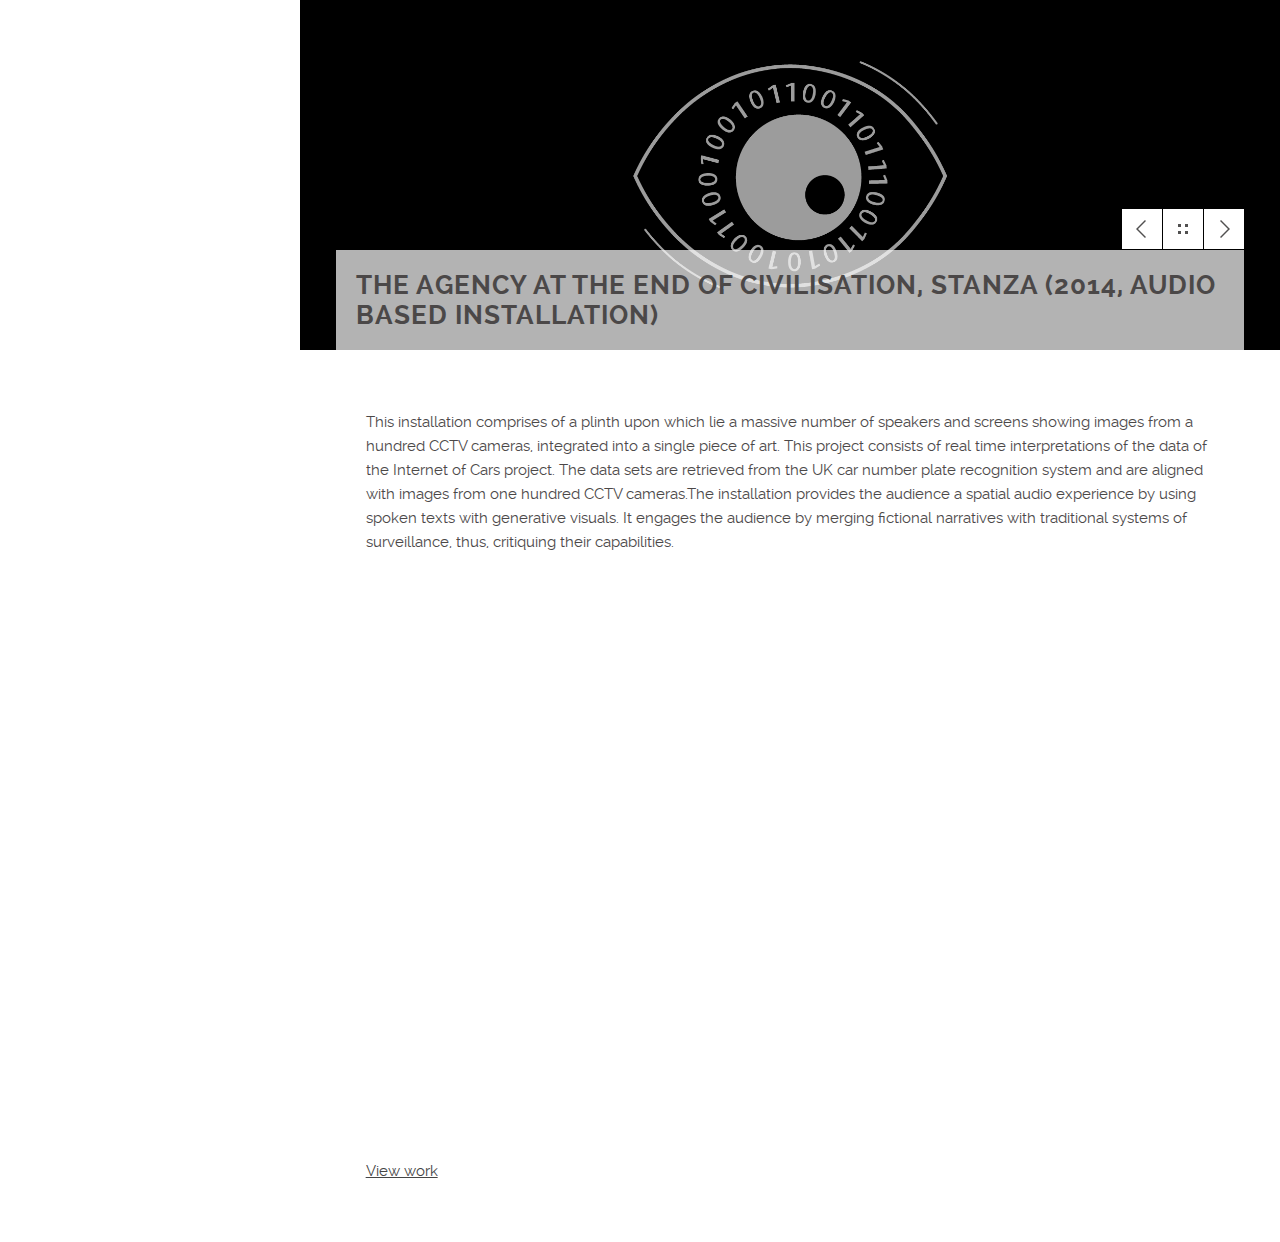
<file: stanza.html>
<!DOCTYPE html>
<html lang="en">
<head>
	<title>Telescreens in the dark</title>
	<meta charset="utf-8">
	
	<meta name="viewport" content="width=device-width, initial-scale=1.0, minimum-scale=1.0" />
	<link rel="stylesheet" type="text/css" href="css/reset.css">
	<link rel="stylesheet" type="text/css" href="css/main.css">
    <script type="text/javascript" src="js/jquery.js"></script>
    <script type="text/javascript" src="js/main.js"></script>
</head>
<body>

	<div class="contentpage">
	<header>
		<div class="logo">
			<a href="index.html"><img src="img/logo.png" title="Telescreens in the dark" alt="Telescreens in the dark"/></a>
		</div><!-- end logo -->

		<div id="menu_icon"></div>
		<nav>
			<ul>
				<li><a href="index.html">All Works</a></li>
				<li><a href="curatorialtext.html">Curatorial Text</a></li>
				<li><a href="threatbox.html">Marie Sester</a></li>
				<li><a href="endlesswar.html" >YoHa and Matthew Fuller</a></li>
				<li><a href="spaulder.html">James Bridle</a></li>
				<li><a href="stanza.html" class="selected">Stanza</a></li>
				<li><a href="prism.html">Julian Oliver and Danja Vasiliev</a></li>
				<li><a href="nottobeseen.html">Hito Steyerl</a></li>
				<li><a href="sortingdaemons.html">David Rokeby</a></li>
				<li><a href="seattle.html">Dries Depoorter</a></li>
				<li><a href="invisible.html">Heather Dewey-Hagborg</a></li>
			</ul>
		</nav><!-- end navigation menu -->

		</div>
	</header><!-- end header -->

	<section class="main clearfix">

		<section class="top">	
			<div class="wrapper content_header clearfix">
				<div class="work_nav">
							
					<ul class="btn clearfix">
						<li><a href="spaulder.html" class="previous" data-title="Surveillance Spaulder"></a></li>
						<li><a href="index.html" class="grid" data-title="Collection"></a></li>
						<li><a href="prism.html" class="next" data-title="PRISM: The <br> Beacon Frame"></a></li>
					</ul>							
					
				</div><!-- end work_nav -->
				<h1 class="title">THE AGENCY AT THE END OF CIVILISATION, STANZA (2014, audio based installation)</h1>
			</div>		
		</section><!-- end top -->

		<section class="wrapper">
			<div class="content">
				<p>This installation comprises of a plinth upon which lie a massive number of speakers and screens showing images from a hundred CCTV cameras, integrated into a single piece of art. This project consists of real time interpretations of the data of the Internet of Cars project. The data sets are retrieved from the UK car number plate recognition system and are aligned with images from one hundred CCTV cameras.The installation provides the audience a spatial audio experience by using spoken texts with generative visuals. It engages the audience by merging fictional narratives with traditional systems of surveillance, thus, critiquing their capabilities.</p>

				<div class ="videoWrapper">
					<iframe src="https://player.vimeo.com/video/97613466" width="640" height="360" frameborder="0" webkitallowfullscreen mozallowfullscreen allowfullscreen></iframe>
				</div>

				<br>
				<br>
				<a href="http://www.stanza.co.uk/agency/index.html">View work</a>
				
			</div><!-- end content -->
		</section>
	</section><!-- end main -->
	
</body>
</html>
</file>
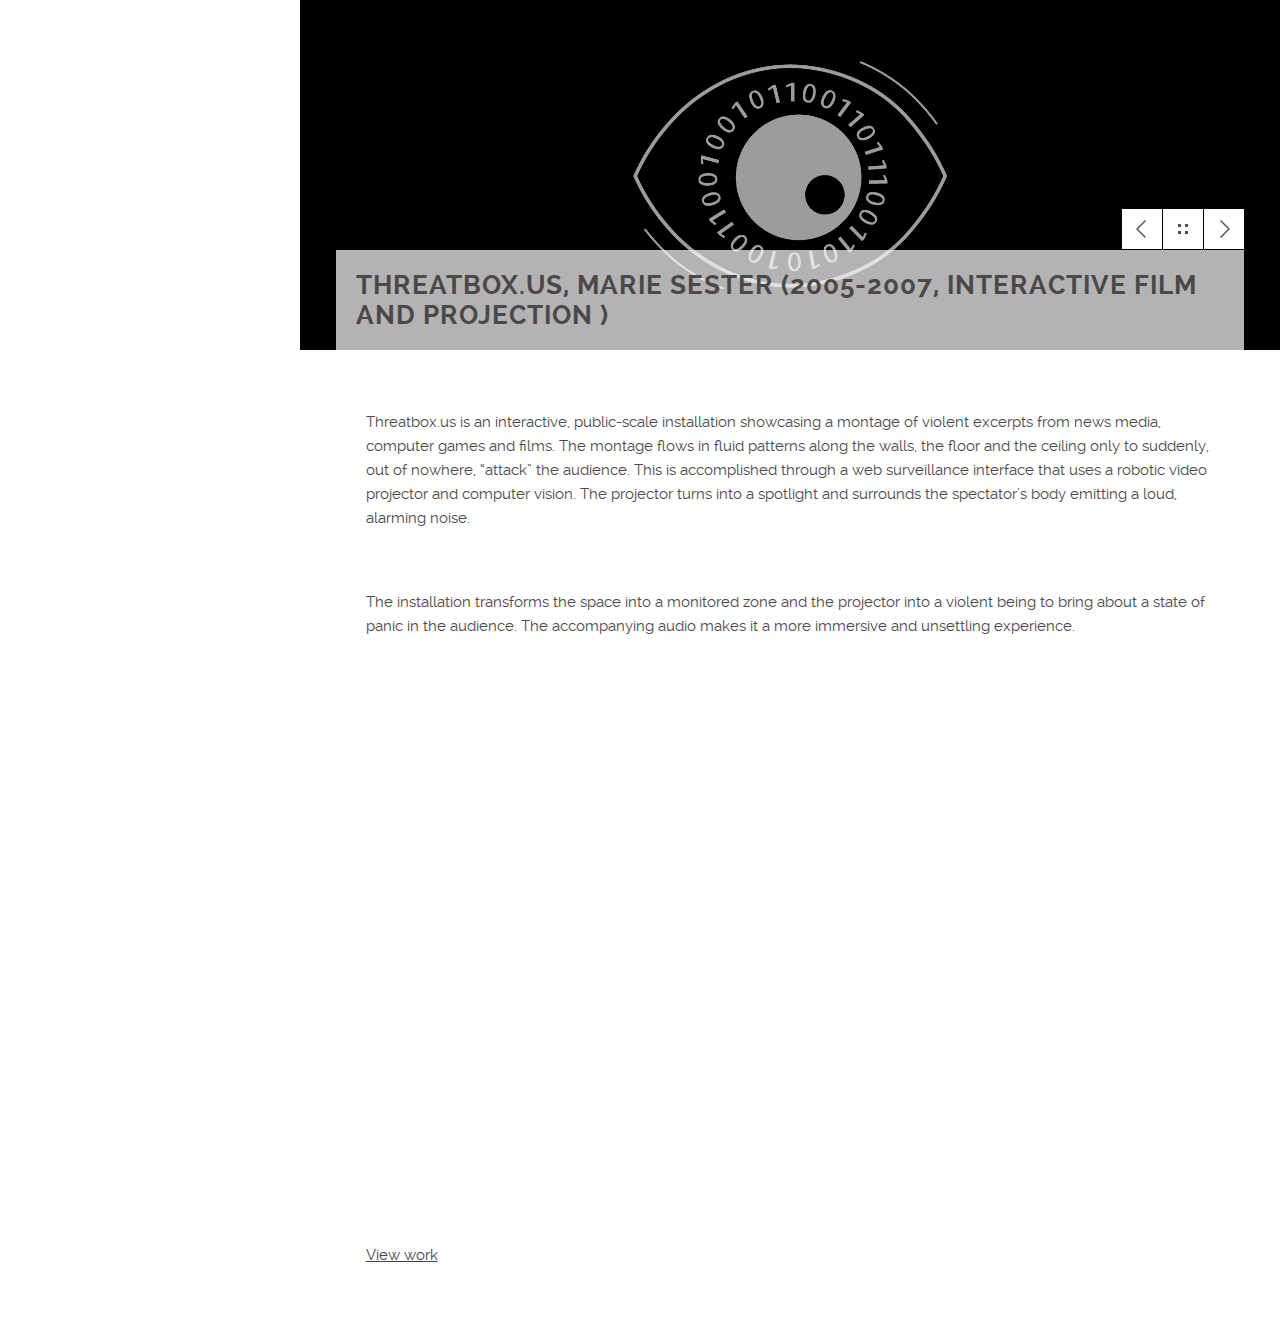
<file: threatbox.html>
<!DOCTYPE html>
<html lang="en">
<head>
	<title>Telescreens in the dark</title>
	<meta charset="utf-8">
	
	<meta name="viewport" content="width=device-width, initial-scale=1.0, minimum-scale=1.0" />
	<link rel="stylesheet" type="text/css" href="css/reset.css">
	<link rel="stylesheet" type="text/css" href="css/main.css">
    <script type="text/javascript" src="js/jquery.js"></script>
    <script type="text/javascript" src="js/main.js"></script>
</head>
<body>

	<header>
		<div class="logo">
			<a href="index.html"><img src="img/logo.png" title="Telescreens in the dark" alt="Telescreens in the dark"/></a>
		</div><!-- end logo -->

		<div id="menu_icon"></div>
		<nav id="main-nav">
			<ul>
				<li><a href="index.html">All Works</a></li>
				<li><a href="curatorialtext.html">Curatorial Text</a></li>
				<li><a href="threatbox.html" class="selected">Marie Sester</a></li>
				<li><a href="endlesswar.html" >YoHa and Matthew Fuller</a></li>
				<li><a href="spaulder.html">James Bridle</a></li>
				<li><a href="stanza.html">Stanza</a></li>
				<li><a href="prism.html">Julian Oliver and Danja Vasiliev</a></li>
				<li><a href="nottobeseen.html">Hito Steyerl</a></li>
				<li><a href="sortingdaemons.html">David Rokeby</a></li>
				<li><a href="seattle.html">Dries Depoorter</a></li>
				<li><a href="invisible.html">Heather Dewey-Hagborg</a></li>
			</ul>
		</nav><!-- end navigation menu -->

		</div>
	</header><!-- end header -->

	<section class="main clearfix">

		<section class="top">	
			<div class="wrapper content_header clearfix">
				<div class="work_nav">
							
					<ul class="btn clearfix">
						<li><a href="curatorialtext.html" class="previous" data-title="Curatorial Text"></a></li>
						<li><a href="index.html" class="grid" data-title="Collection"></a></li>
						<li><a href="endlesswar.html" class="next" data-title="Endless War"></a></li>
					</ul>							
					
				</div><!-- end work_nav -->
				<h1 class="title">THREATBOX.US, MARIE SESTER (2005-2007, interactive film and projection )</h1>
			</div>		
		</section><!-- end top -->

		<section class="wrapper">
			<div class="content">
				<p>Threatbox.us is an interactive, public-scale installation showcasing a montage of violent excerpts from news media, computer games and films. The montage flows in fluid patterns along the walls, the floor and the ceiling only to suddenly, out of nowhere, “attack” the audience. This is accomplished through a web surveillance interface that uses a robotic video projector and computer vision. The projector turns into a spotlight and surrounds the spectator’s body emitting a loud, alarming noise.</p>

				<p>The installation transforms the space into a monitored zone and the projector into a violent being to bring about a state of panic in the audience. The accompanying audio makes it a more immersive and unsettling experience.</p>

				<div class = "videoWrapper">
					<iframe src="https://player.vimeo.com/video/48845995" width="640" height="472" frameborder="0" webkitallowfullscreen mozallowfullscreen allowfullscreen></iframe>
				</div>

				<br>
				<br>
				<a href="http://threatbox.us/">View work</a>
				
			</div><!-- end content -->
		</section>
	</section><!-- end main -->
	
</body>
</html>
</file>
<file: css/main.css>
/*

    Template Author : pixelhint.com
    Author Email    : contact@pixelhint.com
    Template Name   : Magnetic
    
    
    *****************************************
    
    
    - Fonts
    - General CSS
    - Header
    - Home/portfolio 
    - Inner page 
    - Map/Contact page  
    - Tooltip 
    - Responsive code
  
    
*/



/*  Fonts  */
@font-face {
    font-family: 'raleway-regular';
    src: url('../fonts/raleway-regular.eot');
    src: url('../fonts/raleway-regular.eot?#iefix') format('embedded-opentype'),
         url('../fonts/raleway-regular.woff') format('woff'),
         url('../fonts/raleway-regular.ttf') format('truetype'),
         url('../fonts/raleway-regular.svg#ralewayregular') format('svg');
    font-weight: normal;
    font-style: normal;

}


@font-face {
    font-family: 'raleway-bold';
    src: url('../fonts/raleway-bold.eot');
    src: url('../fonts/raleway-bold.eot?#iefix') format('embedded-opentype'),
         url('../fonts/raleway-bold.woff') format('woff'),
         url('../fonts/raleway-bold.ttf') format('truetype'),
         url('../fonts/raleway-bold.svg#ralewaybold') format('svg');
    font-weight: normal;
    font-style: normal;

}


@font-face {
    font-family: 'raleway-semibold';
    src: url('../fonts/raleway-semibold.eot');
    src: url('../fonts/raleway-semibold.eot?#iefix') format('embedded-opentype'),
         url('../fonts/raleway-semibold.woff') format('woff'),
         url('../fonts/raleway-semibold.ttf') format('truetype'),
         url('../fonts/raleway-semibold.svg#ralewaysemibold') format('svg');
    font-weight: normal;
    font-style: normal;

}



/*  General CSS*/
body{
    background: #fff;
}

#top-banner{
    width: 100%;
    height: 100vh;
    background-color: #000;
    text-align: center;
}

#top-banner #banner-img{
    height: 100%;
    margin: 0 auto;
}

#main-nav{
    height: 40vh;
    overflow: scroll;
}

.videoWrapper {
    position: relative;
    padding-bottom: 56.25%; /* 16:9 */
    padding-top: 25px;
    padding-left: 20%;
    padding-right: 10%;
    height: 0;
    text-align: center;
}
.videoWrapper iframe {
    position: absolute;
    top: 0;
    left: 0;
    width: 80%;
    height: 80%;
    padding-left: 20%;

}

header{
    -webkit-transition: all 0.2s ease-in-out;
    -moz-transition: all 0.2s ease-in-out;
    -webkit-transition: all 0.2s ease-in-out;
    -moz-transition: all 0.2s ease-in-out;
    transition: all 0.2s ease-in-out;
}

.wrapper{
    width: 92.72727272727273%;
    margin: 0 auto;
}

header ul.social li a,
.main .work a .caption,
header nav ul li a{
    transition:all .1s linear;
    -webkit-transition:all .1s linear;
    -moz-transition:all .1s linear;
    -o-transition:all .1s linear;
}

h1, h2, h3, h4, h5 ,h6{
    color: #4b4848;
    font-family: "raleway-regular", arial;
    letter-spacing: 1px;
}

h1              { font-size: 2em; margin: .67em 0 }
h2              { font-size: 1.5em; margin: .75em 0 }
h3              { font-size: 1.17em; margin: .83em 0 }
h5              { font-size: .83em; margin: 1.5em 0 }
h6              { font-size: .75em; margin: 1.67em 0 }
h1, h2, h3, h4,
h5, h6          { font-weight: bolder }

.clearfix:before,  
.clearfix:after {  
    content: " ";  
    display: table;  
}  
.clearfix:after {  
    clear: both;  
}  
 
.clearfix {  
    *zoom: 1;  
}







/*  Header  */
@media (min-width:1099px){
    header{
        display: block;
        position: fixed;
        top: 0;
        left: 0;
        width: 250px;
        min-height: 100%;
        padding: 0 0 0 50px;
        background: #ffffff; 
        float: left;
        overflow: hidden;
        z-index: 9999;
        opacity: 0;
    }

    header .logo{
        margin-top: 50px;
        margin-bottom: 70px;
    }

    header nav ul{
        display: block;
        overflow: hidden;
        margin-top: 100px;
        list-style: none;

    }

    header nav ul li{
        display: block;
        margin-bottom: 30px;
    }

    header nav ul li a{
        color: #454545;
        font-family: "raleway-regular", arial;
        font-size: 14px;
        text-decoration: none;
        letter-spacing: 1px;
    }

    header nav ul li a:hover,
    header nav ul li a.selected{
        color: #969595;
    }

    #menu_icon,
    .close_menu{
        display: none;
    }

}

#menu_icon,
.close_menu{
    float: right;
    margin-right: 40px;
    width: 40px;
    height: 40px;
    cursor: pointer;
    background: url('../img/men_icons.png') no-repeat;
}

#menu_icon{    
    background-position: 0 0;
}
.close_menu{
    background-position: -41px 0!important;
}






/*  Main  */
.main{
    width: 100%;
    height: 100%;
    padding-left: 300px;
    -moz-box-sizing: border-box;
    -webkit-box-sizing: border-box;
    box-sizing: border-box;
    position: relative;
    z-index: 55;
    background: #fff;
    clear: both;
}







/*  Home/portfolio  */
.main .work{
    display: block;
    width: 33.33333333333333%;
    height: auto;
    float: left;
    position: relative;
    overflow: hidden;
}

.main .work .media{
    width: 100%;
    vertical-align: middle;
}

.main .work .caption{
    position: absolute;
    display: block;
    width: 100%;
    height: 100%;
    top: 0; 
    left: 0;
    background: #ffffff;
    opacity: 0;
}


.main .work a:hover .caption{
    opacity: 1;
}


.work .caption .work_title{
    display: block;
    width: 100%;
    position: absolute;
    text-align: center;
    top: 50%;
    margin-top: -40px;
}

.main .work .caption h1{
    position: relative;
    display: inline-block;
    max-width: 90%;
    padding: 20px 0;
    z-index: 77;
    color: #454545;
    font-family: "raleway-regular", arial;
    font-size: 16px;
    letter-spacing: .5px;
    border-bottom: 1px solid #bfbbbb;
    border-top: 1px solid #bfbbbb;
}







/*  Inner Page  */
.top{
    width: 100%;
    height: 350px;
    overflow: hidden;
    display: block;
    position: relative;
    background: url('../img/cover1.png') no-repeat;
    background-size: cover;
    -webkit-background-size: cover;
    -moz-background-size: cover;
    -o-background-size: cover;
    background-position: 50% 50%;
}

.work_nav{
    display: block;
    width: 100%;
}

.work_nav .btn{
    float: right;
}

.work_nav ul{
    list-style: none;
}

.work_nav ul li{
    display: block;
    float: left;
    margin: 0 0 1px 1px;
    position: relative;
}

.work_nav a{
    display: block;
    width: 40px;
    height: 40px;
    background: url('../img/p_navigation.png') no-repeat;
    background-position: 0 0;
}

.work_nav a.previous{
    background-position: 0 0;
}

.work_nav a.grid{
    background-position: -41px 0;
}

.work_nav a.next{
    background-position: -82px 0;
}

.top .title{
    display: block;
    width: 100%;color: #4b4848;
    font-family: "raleway-bold", arial;
    font-size: 26px;
    font-weight: bold;
    background: rgba(255, 255, 255, .7);
    padding: 20px;
    text-transform: uppercase;
    line-height: 30px;
    margin: 0!important;
    overflow: hidden;

    -webkit-box-sizing: border-box;
    -moz-box-sizing: border-box;
    -ms-box-sizing: border-box;
    box-sizing: border-box;

}

.content_header{
    position: absolute;
    bottom: 0;
    margin: 0 auto;
    left: 50%;
    margin-left: -46.36363636363637%;
}

.content{
    color: #4b4848;
    font-family: "raleway-regular", arial;
    font-size: 15px;
    line-height: 22px;
    padding: 60px 30px;
    background: #fff;

    -webkit-box-sizing: border-box;
    -moz-box-sizing: border-box;
    -ms-box-sizing: border-box;
    box-sizing: border-box;
}

.content p{
    color: #4b4848;
    font-family: "raleway-regular", arial;
    font-size: 15px;
    line-height: 24px;
    margin-bottom: 60px;
}

.content h1,
.content h2,
.content h3,
.content h4,
.content h5,
.content h6{
    color: #4b4848;
    font-family: "raleway-semibold", arial;
    font-weight: bold;
    line-height: 28px;
    margin-bottom: 30px;

}







/*  Contact page map  */
#map .map_adresse{
    font-family: 'raleway-regular', arial;
    font-size: 14px;
    line-height: 22px;
    letter-spacing: 1px;
}

#map .map_address,
#map .map_tel{
    padding: 5px;
}

#map .map_address .address,
#map .map_tel .tel{
    font-family: 'raleway-bold', arial;
    font-weight: bolder;
}

#map img{
    max-width: none;
}







/*  Tooltip  */
.tooltip{
    display: block;
    padding: 7px 10px;
    background: #454545;
    color: #fff;
    font-family: "raleway-regular", arial;
    font-size: 12px;
    position: absolute;
    white-space: nowrap;
    z-index: 999;
    opacity: 0;
    text-align: center;
    letter-spacing: .5px;

}

.tooltip:after{
    content: '';
    width: 0px;
    height: 0px;
    border-style: solid;
    border-width: 3px 3px 0 3px;
    border-color: #454545 transparent transparent transparent;
    display: block;
    text-align: center;
    position: absolute;
    bottom: -3px;
    left: 50%;
    margin-left: -3px;
}







/*  Responsive code  */
@media (max-width:1099px){

    header{
        display: block;
        width: 100%;
        min-height: 100px;
        padding: 0;
        position: relative;
        opacity:1;
    }
    header .logo{
        margin: 25px 0 0 30px;
        width:5em;
        float: left;
    }
    header .footer{
        display: none;
    }
    header #menu_icon,
    header .close_menu{
        float: right;
        margin: 30px 30px 0 0;
    }
    
    header nav{
        width: 100%;
        position: absolute;
        top: 100px;
        left: 0;
        z-index: 9999;
    }

    header nav ul{
        list-style: none;
        display: none;
        position: relative;
    }
    header nav ul li a{
        display: block;
        width: 100%;
        padding: 30px 0;
        text-align: center;
        color: #454545;
        font-family: "raleway-regular", arial;
        font-size: 14px;
        text-decoration: none;
        border-top: 1px solid #f7f5f5;
        background: #fff;
    }
    header nav ul li a:active{
        background: #f7f5f5;
    }
    #menu_icon,
    .close_menu,
    .show_menu{
        display: block;
    }
    .show_menu{
        display: block;
    }

    .main .work{
        width: 50%;
    }
    .main{
        width: 100%;
        position: relative;
        padding-left: 0;
    }
    #map{
        margin: 0!important;
    }
}

@media (max-width:550px){
     .main .work{
        width: 100%;
    }
}
</file>
